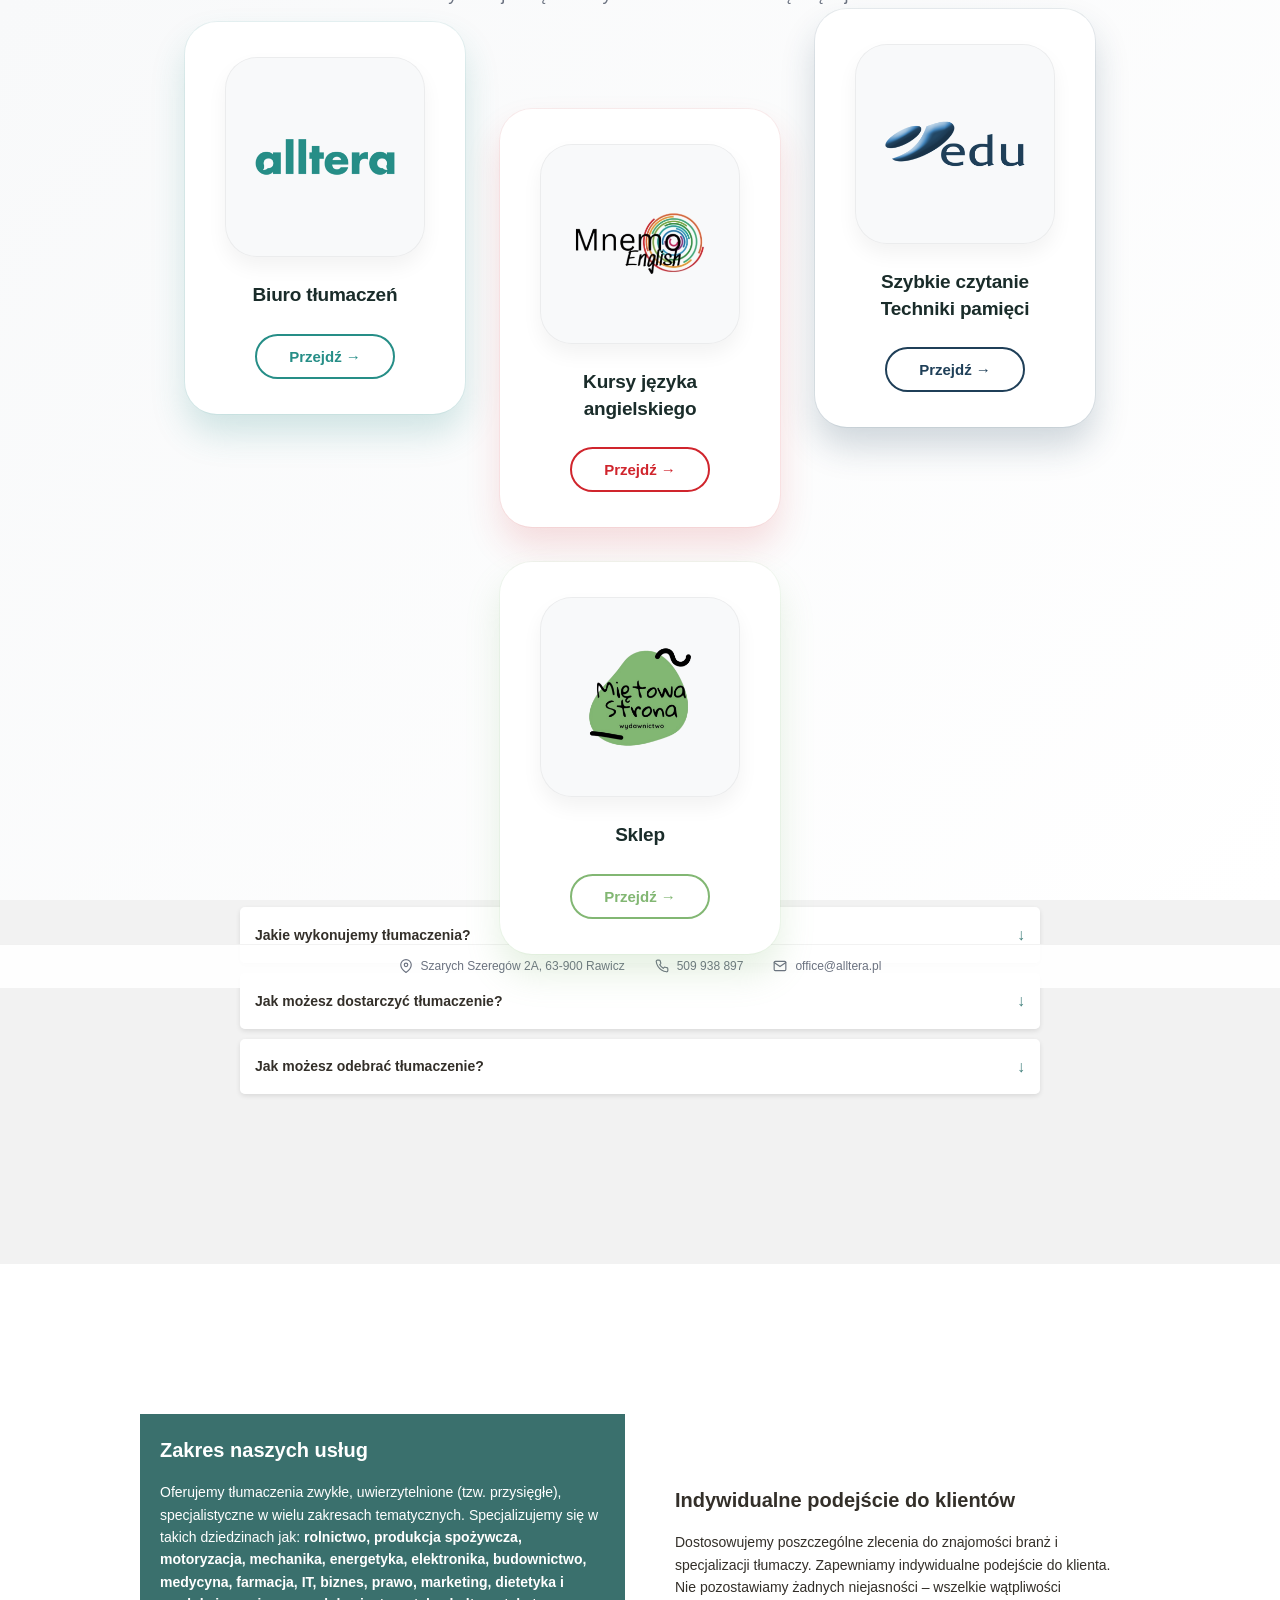
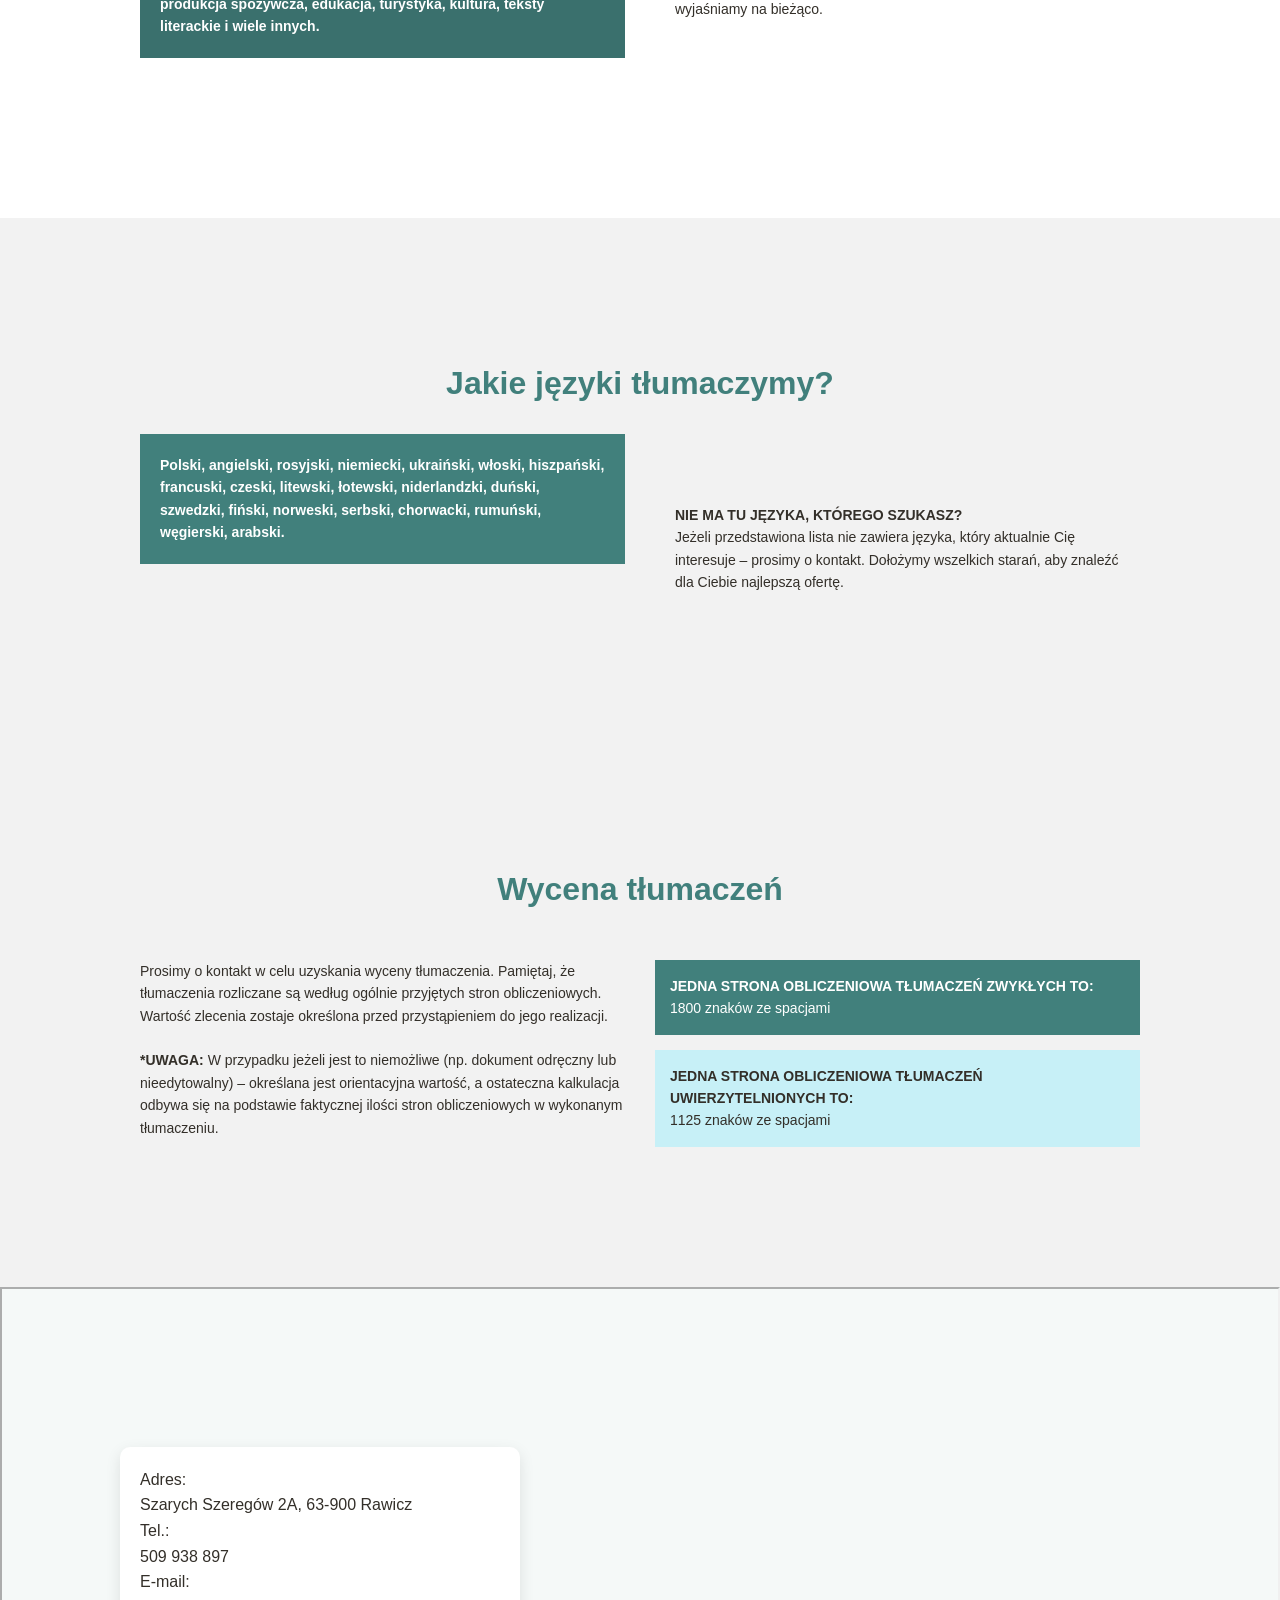
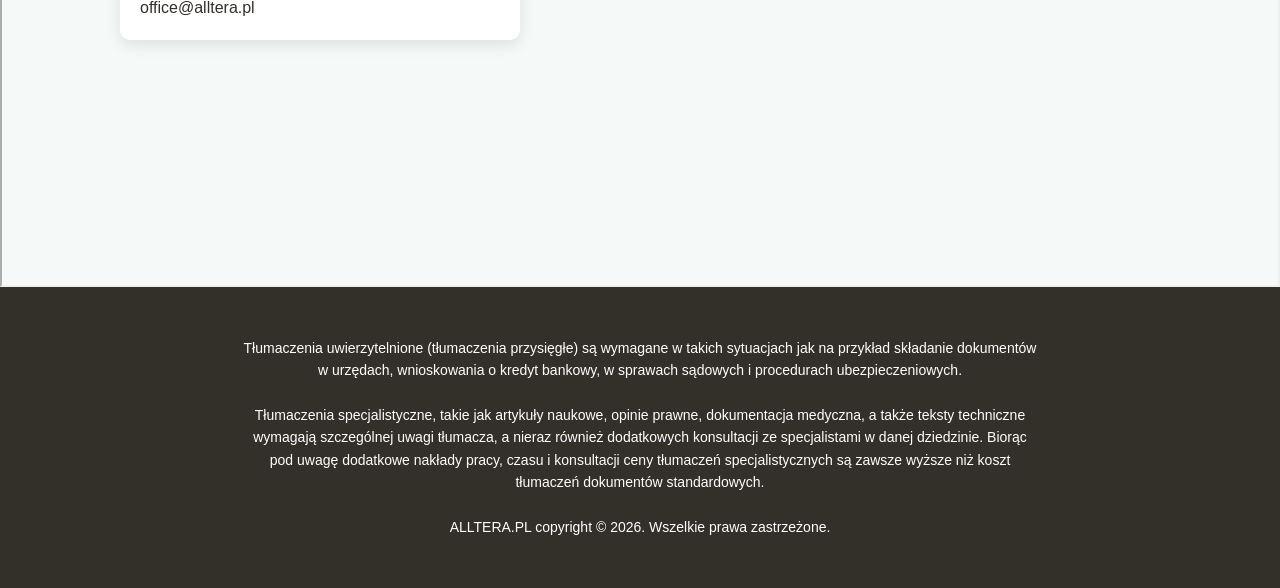
<file: index.html>
<!DOCTYPE html>
<html lang="pl">
<head>
    <meta charset="UTF-8">
    <meta name="viewport" content="width=device-width, initial-scale=1.0">
    <title>Alltera - Centrum Języków Obcych i Biuro Tłumaczeń</title>
    <link rel="shortcut icon" type="image/png" href="favicon.png">
    <link rel="stylesheet" href="style.css">

    <meta name="description"
      content="Centrum Języków Obcych i Biuro Tłumaczeń." />

    <meta property="og:title"
        content="Alltera - Centrum Języków Obcych i Biuro Tłumaczeń" />
</head>
<body>
<!-- EKRAN POWITALNY - DESIGNERSKA KARUZELA Z BLOKADĄ SCROLLA I MINI HEADEREM ORAZ MINI FOOTEREM -->
<div id="brandSplash" style="position: fixed; top: 0; left: 0; width: 100%; height: 100%; background: linear-gradient(135deg, #F8F9FA 0%, #FFFFFF 100%); z-index: 99999; display: flex; justify-content: center; align-items: center; flex-direction: column; opacity: 1; transition: opacity 0.6s cubic-bezier(0.4, 0, 0.2, 1);">
    
    <!-- MINI HEADER -->
    <div class="splash-header" id="splashHeader">
        <div class="header-content">
            <!-- NOWY KOD -->
            <div class="header-info">
                <span class="header-title">OD CZEGO CHCESZ ZACZĄĆ?</span>
                <span class="header-subtitle">Wybierz jedną z naszych marek i dowiedz się więcej</span>
            </div>
        </div>
    </div>
    
    <!-- Główna zawartość - karty -->
    <div class="brands-container" style="display: flex; gap: 35px; flex-wrap: wrap; justify-content: center; align-items: center; position: relative; padding: 40px; flex: 1;">
        
        <!-- Karta 1: Alltera -->
        <div class="brand-card" data-brand="alltera">
            <div class="brand-icon">
                <img src="ALLTERA_LOGO_ani.png" alt="Alltera">
            </div>
            <div class="brand-content">
                <h3>Biuro tłumaczeń</h3>
                <button class="brand-btn">Przejdź →</button>
            </div>
        </div>
        
        <!-- Karta 2: Mnemo English -->
        <div class="brand-card" data-brand="mnemo">
            <div class="brand-icon">
                <img src="MNEMO_ENGLISH_LOGO_ani.png" alt="Mnemo English">
            </div>
            <div class="brand-content">
                <h3>Kursy języka<br>angielskiego</h3>
                <button class="brand-btn">Przejdź →</button>
            </div>
        </div>
        
        <!-- Karta 3: Edu -->
        <div class="brand-card" data-brand="edu">
            <div class="brand-icon">
                <img src="EDU_LOGO_ani.png" alt="Edu">
            </div>
            <div class="brand-content">
                <h3>Szybkie czytanie<br>Techniki pamięci</h3>
                <button class="brand-btn">Przejdź →</button>
            </div>
        </div>
        
        <!-- Karta 4: Miętowa Strona -->
        <div class="brand-card" data-brand="mietowa">
            <div class="brand-icon">
                <img src="MIETOWA_STRONA_LOGO_ani.png" alt="Miętowa Strona">
            </div>
            <div class="brand-content">
                <h3>Sklep</h3>
                <button class="brand-btn">Przejdź →</button>
            </div>
        </div>
    </div>
    
    <!-- MINI FOOTER -->
    <div class="splash-footer">
        <div class="footer-content">
            <div class="footer-info">
                <svg width="14" height="14" viewBox="0 0 24 24" fill="none" stroke="currentColor" stroke-width="2" stroke-linecap="round" stroke-linejoin="round">
                    <path d="M21 10c0 7-9 13-9 13s-9-6-9-13a9 9 0 0 1 18 0z"></path>
                    <circle cx="12" cy="10" r="3"></circle>
                </svg>
                <span>Szarych Szeregów 2A, 63-900 Rawicz</span>
            </div>
            <div class="footer-info">
                <svg width="14" height="14" viewBox="0 0 24 24" fill="none" stroke="currentColor" stroke-width="2" stroke-linecap="round" stroke-linejoin="round">
                    <path d="M22 16.92v3a2 2 0 0 1-2.18 2 19.79 19.79 0 0 1-8.63-3.07 19.5 19.5 0 0 1-6-6 19.79 19.79 0 0 1-3.07-8.67A2 2 0 0 1 4.11 2h3a2 2 0 0 1 2 1.72c.127.96.362 1.903.7 2.81a2 2 0 0 1-.45 2.11L8.09 9.91a16 16 0 0 0 6 6l1.27-1.27a2 2 0 0 1 2.11-.45c.907.338 1.85.573 2.81.7A2 2 0 0 1 22 16.92z"></path>
                </svg>
                <span>509 938 897</span>
            </div>
            <div class="footer-info">
                <svg width="14" height="14" viewBox="0 0 24 24" fill="none" stroke="currentColor" stroke-width="2" stroke-linecap="round" stroke-linejoin="round">
                    <path d="M4 4h16c1.1 0 2 .9 2 2v12c0 1.1-.9 2-2 2H4c-1.1 0-2-.9-2-2V6c0-1.1.9-2 2-2z"></path>
                    <polyline points="22,6 12,13 2,6"></polyline>
                </svg>
                <span>office@alltera.pl</span>
            </div>
        </div>
    </div>
</div>

<style>
    /* Blokada scrolla dla body podczas wyświetlania splash */
    body.splash-active {
        overflow: hidden !important;
        position: fixed !important;
        width: 100% !important;
        height: 100% !important;
    }
    
    /* MINI HEADER STYLE */
    .splash-header {
        width: 100%;
        padding: 20px 20px 10px 20px;
        background: transparent;
        flex-shrink: 0;
    }
    
    .header-content {
        display: flex;
        justify-content: center;
        align-items: center;
        width: 100%;
    }
    
    /* NOWY */
    .header-info {
        display: flex;
        flex-direction: column;
        align-items: center;
        justify-content: center;
        gap: 6px;
        text-align: center;
        font-family: 'Arial', sans-serif;
        color: #2D3748;
    }
    
    .header-title {
        font-size: 35px;
        font-weight: 600;
        letter-spacing: -0.3px;
        line-height: 1.2;
    }
    
    .header-subtitle {
        font-size: 18px;
        font-weight: 400;
        color: #6B7280;
        letter-spacing: 0;
    }
    
    /* MINI FOOTER STYLE */
    .splash-footer {
        width: 100%;
        padding: 12px 20px;
        background: rgba(255, 255, 255, 0.9);
        border-top: 1px solid rgba(0, 0, 0, 0.05);
        flex-shrink: 0;
    }
    
    .footer-content {
        display: flex;
        justify-content: center;
        align-items: center;
        gap: 30px;
        flex-wrap: wrap;
        max-width: 800px;
        margin: 0 auto;
    }
    
    .footer-info {
        display: flex;
        align-items: center;
        gap: 8px;
        font-size: 12px;
        color: #6B7280;
        font-family: 'Arial', sans-serif;
    }
    
    .footer-info svg {
        flex-shrink: 0;
        color: #6B7280;
    }
    
    .brands-container {
        transition: all 0.5s cubic-bezier(0.34, 1.2, 0.64, 1);
        margin: 0 auto;
    }
    
    .brand-card {
        width: 280px;
        background: #FFFFFF;
        border-radius: 32px;
        padding: 35px 25px;
        text-align: center;
        cursor: pointer;
        display: flex;
        flex-direction: column;
        align-items: center;
        transition: all 0.5s cubic-bezier(0.34, 1.2, 0.64, 1);
        will-change: transform, opacity;
        position: relative;
    }
    
    .brand-card[data-brand="alltera"] {
        box-shadow: 0 20px 35px rgba(38, 142, 135, 0.2), 0 0 0 1px rgba(38, 142, 135, 0.08);
    }
    
    .brand-card[data-brand="mnemo"] {
        box-shadow: 0 20px 35px rgba(208, 37, 45, 0.15), 0 0 0 1px rgba(208, 37, 45, 0.06);
    }
    
    .brand-card[data-brand="edu"] {
        box-shadow: 0 20px 35px rgba(31, 63, 88, 0.2), 0 0 0 1px rgba(31, 63, 88, 0.08);
    }
    
    .brand-card[data-brand="mietowa"] {
        box-shadow: 0 20px 35px rgba(130, 183, 115, 0.2), 0 0 0 1px rgba(130, 183, 115, 0.08);
    }
    
    .brands-container:hover .brand-card:not(:hover) {
        transform: scale(0.55) translateX(40px) rotate(2deg);
        opacity: 0.2;
        filter: none;
    }
    
    .brand-card:hover {
        transform: scale(1.35) translateY(-25px);
        z-index: 100;
    }
    
    .brand-card[data-brand="alltera"]:hover {
        box-shadow: 0 25px 45px rgba(38, 142, 135, 0.35), 0 0 0 2px rgba(38, 142, 135, 0.2);
    }
    
    .brand-card[data-brand="mnemo"]:hover {
        box-shadow: 0 25px 45px rgba(208, 37, 45, 0.35), 0 0 0 2px rgba(208, 37, 45, 0.2);
    }
    
    .brand-card[data-brand="edu"]:hover {
        box-shadow: 0 25px 45px rgba(31, 63, 88, 0.35), 0 0 0 2px rgba(31, 63, 88, 0.2);
    }
    
    .brand-card[data-brand="mietowa"]:hover {
        box-shadow: 0 25px 45px rgba(130, 183, 115, 0.35), 0 0 0 2px rgba(130, 183, 115, 0.2);
    }
    
    .brand-icon {
        width: 200px;
        height: 200px;
        margin: 0 auto 25px;
        border-radius: 32px;
        display: flex;
        align-items: center;
        justify-content: center;
        transition: all 0.5s cubic-bezier(0.34, 1.2, 0.64, 1);
        background: #F8F9FA;
        overflow: hidden;
        padding: 30px;
        box-shadow: inset 0 0 0 1px rgba(0, 0, 0, 0.05), 0 10px 20px rgba(0, 0, 0, 0.05);
    }
    
    .brand-card:hover .brand-icon {
        transform: scale(1.1);
        background: #FFFFFF;
        box-shadow: inset 0 0 0 1px rgba(0, 0, 0, 0.08), 0 15px 30px rgba(0, 0, 0, 0.1);
    }
    
    .brand-icon img {
        width: 100%;
        height: 100%;
        object-fit: contain;
        transition: transform 0.4s ease;
        filter: none !important;
    }
    
    .brand-card:hover .brand-icon img {
        transform: scale(1.05);
    }
    
    .brand-content {
        width: 100%;
        transition: all 0.4s ease;
    }
    
    .brand-card h3 {
        font-size: 19px;
        font-weight: 700;
        color: #1A2C2A;
        margin-bottom: 25px;
        line-height: 1.4;
        letter-spacing: -0.2px;
        transition: all 0.4s ease;
    }
    
    .brand-card:hover h3 {
        transform: scale(1.05);
        color: #000;
    }
    
    .brand-btn {
        background: transparent;
        border: 2px solid;
        padding: 12px 28px;
        border-radius: 60px;
        font-weight: 700;
        font-size: 15px;
        cursor: pointer;
        display: inline-flex;
        align-items: center;
        justify-content: center;
        gap: 8px;
        transition: all 0.3s ease;
        width: auto;
        min-width: 140px;
    }
    
    .brand-card:hover .brand-btn {
        transform: scale(1.05);
    }
    
    .brand-card[data-brand="alltera"] .brand-btn {
        color: #268e87;
        border-color: #268e87;
    }
    .brand-card[data-brand="alltera"] .brand-btn:hover {
        background: #268e87;
        color: white;
        transform: translateY(-2px);
        box-shadow: 0 8px 20px rgba(38, 142, 135, 0.3);
    }
    
    .brand-card[data-brand="mnemo"] .brand-btn {
        color: #d0252d;
        border-color: #d0252d;
    }
    .brand-card[data-brand="mnemo"] .brand-btn:hover {
        background: #d0252d;
        color: white;
        transform: translateY(-2px);
        box-shadow: 0 8px 20px rgba(208, 37, 45, 0.3);
    }
    
    .brand-card[data-brand="edu"] .brand-btn {
        color: #1f3f58;
        border-color: #1f3f58;
    }
    .brand-card[data-brand="edu"] .brand-btn:hover {
        background: #1f3f58;
        color: white;
        transform: translateY(-2px);
        box-shadow: 0 8px 20px rgba(31, 63, 88, 0.3);
    }
    
    .brand-card[data-brand="mietowa"] .brand-btn {
        color: #82b773;
        border-color: #82b773;
    }
    .brand-card[data-brand="mietowa"] .brand-btn:hover {
        background: #82b773;
        color: white;
        transform: translateY(-2px);
        box-shadow: 0 8px 20px rgba(130, 183, 115, 0.3);
    }
    
    @keyframes spreadUpDesktop {
        0% { transform: translateY(0); opacity: 1; }
        100% { transform: translateY(-50px); opacity: 1; }
    }
    @keyframes spreadDownDesktop {
        0% { transform: translateY(0); opacity: 1; }
        100% { transform: translateY(50px); opacity: 1; }
    }
    
    @keyframes spreadLeftMobile {
        0% { transform: translateX(0); opacity: 1; }
        100% { transform: translateX(-40px); opacity: 1; }
    }
    @keyframes spreadRightMobile {
        0% { transform: translateX(0); opacity: 1; }
        100% { transform: translateX(40px); opacity: 1; }
    }
    
    .animate-up {
        animation: spreadUpDesktop 0.7s cubic-bezier(0.34, 1.2, 0.64, 1) forwards;
    }
    .animate-down {
        animation: spreadDownDesktop 0.7s cubic-bezier(0.34, 1.2, 0.64, 1) forwards;
    }
    
    .animate-left {
        animation: spreadLeftMobile 0.7s cubic-bezier(0.34, 1.2, 0.64, 1) forwards;
    }
    .animate-right {
        animation: spreadRightMobile 0.7s cubic-bezier(0.34, 1.2, 0.64, 1) forwards;
    }
    
    /* ========== RESPONSYWNOŚĆ ========== */
    @media (max-width: 768px) {
        .brands-container {
            flex-direction: column !important;
            gap: 20px !important;
            width: 100%;
            max-width: 100%;
            padding: 20px;
        }
        
        .brand-card {
            width: 100%;
            max-width: 320px;
            padding: 20px 18px;
            display: flex;
            flex-direction: row !important;
            align-items: center;
            text-align: center;
            gap: 15px;
        }
        
        .brand-content {
            flex: 1;
            text-align: center;
            display: flex;
            flex-direction: column;
            align-items: center;
            justify-content: center;
        }
        
        /* Header na mobile - wyśrodkowany, odpowiedniej wielkości */
        .splash-header {
            padding: 30px 20px 15px 20px;
            margin-top: auto;
        }
        
        .header-title {
            font-size: 24px !important;
            font-weight: 600;
            letter-spacing: -0.2px;
            line-height: 1.3;
            max-width: 90%;
            margin: 0 auto;
        }
        .header-subtitle {
            font-size: 13px !important;
            font-weight: 600;
            letter-spacing: -0.2px;
            line-height: 1.3;
            max-width: 90%;
            margin: 0 auto;
        }
        
        .splash-footer {
            padding: 10px 15px;
        }
        
        .footer-content {
            gap: 10px;
            flex-direction: column;
            align-items: center;
        }
        
        .footer-info {
            font-size: 10px;
            gap: 6px;
        }
        
        .footer-info svg {
            width: 12px;
            height: 12px;
        }
        
        .brands-container:hover .brand-card:not(:hover) {
            transform: scale(0.7) translateX(30px) rotate(1deg);
            opacity: 0.25;
        }
        
        .brand-card:hover {
            transform: scale(1.12) translateX(-8px);
            z-index: 100;
        }
        
        .brand-card[data-brand="alltera"]:hover {
            box-shadow: 0 15px 25px rgba(38, 142, 135, 0.3), 0 0 0 1px rgba(38, 142, 135, 0.15);
        }
        .brand-card[data-brand="mnemo"]:hover {
            box-shadow: 0 15px 25px rgba(208, 37, 45, 0.3), 0 0 0 1px rgba(208, 37, 45, 0.15);
        }
        .brand-card[data-brand="edu"]:hover {
            box-shadow: 0 15px 25px rgba(31, 63, 88, 0.3), 0 0 0 1px rgba(31, 63, 88, 0.15);
        }
        .brand-card[data-brand="mietowa"]:hover {
            box-shadow: 0 15px 25px rgba(130, 183, 115, 0.3), 0 0 0 1px rgba(130, 183, 115, 0.15);
        }
        
        .brand-card[data-brand="alltera"] {
            box-shadow: 0 15px 25px rgba(38, 142, 135, 0.15), 0 0 0 1px rgba(38, 142, 135, 0.08);
        }
        .brand-card[data-brand="mnemo"] {
            box-shadow: 0 15px 25px rgba(208, 37, 45, 0.15), 0 0 0 1px rgba(208, 37, 45, 0.08);
        }
        .brand-card[data-brand="edu"] {
            box-shadow: 0 15px 25px rgba(31, 63, 88, 0.15), 0 0 0 1px rgba(31, 63, 88, 0.08);
        }
        .brand-card[data-brand="mietowa"] {
            box-shadow: 0 15px 25px rgba(130, 183, 115, 0.15), 0 0 0 1px rgba(130, 183, 115, 0.08);
        }
        
        .brand-icon {
            width: 80px;
            height: 80px;
            margin: 0;
            flex-shrink: 0;
            padding: 12px;
            border-radius: 20px;
        }
        
        .brand-card:hover .brand-icon {
            transform: scale(1.08);
        }
        
        .brand-icon img {
            width: 100%;
            height: 100%;
            object-fit: contain;
        }
        
        .brand-card h3 {
            font-size: 15px;
            margin-bottom: 10px;
            text-align: center;
        }
        
        .brand-btn {
            padding: 7px 18px;
            font-size: 11px;
            min-width: 110px;
        }
        
        .brand-card:hover h3 {
            transform: scale(1.03);
        }
        
        .brand-card:hover .brand-btn {
            transform: scale(1.03);
        }
    }
    
    /* Dla bardzo małych ekranów - dostosowanie */
    @media (max-width: 480px) {
        .brand-card {
            max-width: 280px;
            padding: 18px 15px;
            gap: 12px;
        }
        
        .brand-icon {
            width: 70px;
            height: 70px;
            padding: 10px;
            border-radius: 18px;
        }
        
        .brand-card h3 {
            font-size: 14px;
            margin-bottom: 8px;
        }
        
        .brand-btn {
            padding: 6px 14px;
            font-size: 10px;
            min-width: 95px;
        }
        
        .splash-header {
            padding: 25px 15px 12px 15px;
        }
        
        .header-title {
            font-size: 20px !important;
        }
        .header-subtitle {
            font-size: 12px !important;
        }
        
        .splash-footer {
            padding: 8px 12px;
        }
        
        .footer-info {
            font-size: 9px;
            gap: 5px;
        }
        
        .footer-info svg {
            width: 10px;
            height: 10px;
        }
        
        .brands-container {
            padding: 15px;
            gap: 18px !important;
        }
        
        .brands-container:hover .brand-card:not(:hover) {
            transform: scale(0.75) translateX(20px);
            opacity: 0.3;
        }
        
        .brand-card:hover {
            transform: scale(1.1) translateX(-5px);
        }
    }
    
    /* Dodatkowe centrowanie dla wyższych ekranów */
    @media (min-height: 700px) and (max-width: 768px) {
        .splash-header {
            padding-top: 40px;
        }
        
        .header-title {
            font-size: 26px !important;
        }
    }
</style>

<script>
    // EKRAN POWITALNY
    (function() {
        const cards = document.querySelectorAll('.brand-card');
        const splashContainer = document.getElementById('brandSplash');
        
        document.body.classList.add('splash-active');
        
        const isMobile = window.matchMedia('(max-width: 768px)').matches;
        
        setTimeout(() => {
            if (isMobile) {
                if (cards[0]) cards[0].classList.add('animate-left');
                if (cards[1]) cards[1].classList.add('animate-right');
                if (cards[2]) cards[2].classList.add('animate-left');
                if (cards[3]) cards[3].classList.add('animate-right');
            } else {
                if (cards[0]) cards[0].classList.add('animate-up');
                if (cards[1]) cards[1].classList.add('animate-down');
                if (cards[2]) cards[2].classList.add('animate-up');
                if (cards[3]) cards[3].classList.add('animate-down');
            }
        }, 100);
        
        function redirectTo(brand) {
            if (!splashContainer) return;
            
            splashContainer.style.opacity = '0';
            
            setTimeout(() => {
                document.body.classList.remove('splash-active');
                
                if (brand === 'alltera') {
                    splashContainer.remove();
                    document.body.style.overflow = '';
                    document.body.style.position = '';
                    document.body.style.width = '';
                    document.body.style.height = '';
                } 
                else if (brand === 'mnemo') {
                    window.location.href = '/alltera/mnemo-english.html';
                }
                else if (brand === 'edu') {
                    window.location.href = '/alltera/edu.html';
                }
                else if (brand === 'mietowa') {
                    window.location.href = 'https://alltera.pl';
                }
                else {
                    splashContainer.remove();
                    document.body.style.overflow = '';
                    document.body.style.position = '';
                    document.body.style.width = '';
                    document.body.style.height = '';
                }
            }, 500);
        }
        
        cards.forEach((card) => {
            const brand = card.getAttribute('data-brand');
            const btn = card.querySelector('.brand-btn');
            
            card.addEventListener('click', (e) => {
                if (e.target === btn || btn.contains(e.target)) return;
                redirectTo(brand);
            });
            
            if (btn) {
                btn.addEventListener('click', (e) => {
                    e.stopPropagation();
                    redirectTo(brand);
                });
            }
        });
        
        let resizeTimeout;
        window.addEventListener('resize', () => {
            clearTimeout(resizeTimeout);
            resizeTimeout = setTimeout(() => {
                const newIsMobile = window.matchMedia('(max-width: 768px)').matches;
                const currentClasses = ['animate-up', 'animate-down', 'animate-left', 'animate-right'];
                
                cards.forEach(card => {
                    currentClasses.forEach(cls => card.classList.remove(cls));
                });
                
                if (newIsMobile) {
                    if (cards[0]) cards[0].classList.add('animate-left');
                    if (cards[1]) cards[1].classList.add('animate-right');
                    if (cards[2]) cards[2].classList.add('animate-left');
                    if (cards[3]) cards[3].classList.add('animate-right');
                } else {
                    if (cards[0]) cards[0].classList.add('animate-up');
                    if (cards[1]) cards[1].classList.add('animate-down');
                    if (cards[2]) cards[2].classList.add('animate-up');
                    if (cards[3]) cards[3].classList.add('animate-down');
                }
            }, 150);
        });
        
    })();
</script>
    <header>
        <img src="logo.png" alt="LOGO" class="logo">
        <nav>
            <a href="#" onclick="localStorage.clear(); sessionStorage.clear(); location.reload(); return false;"><b>Home</b></a>
            <a href="#about"><b>O firmie</b></a>
            <a href="#translations"><b>Biuro Tłumaczeń</b></a>
            <a href="#services"><b>Zakres Usług</b></a>
            <a href="#languages"><b>Języki</b></a>
            <a href="#pricing"><b>Wycena</b></a>
            <a href="#contact"><b>Kontakt</b></a>
        </nav>
    </header>

    <section id="about" class="fade-in">
        <img src="ofirmie.png" alt="Biuro Tłumaczeń Alltera" class="about-image">
        <div class="about-box">
            <h2>O Firmie</h2>
            <p>Biuro Tłumaczeń ALLTERA współpracuje z tłumaczami wielu języków europejskich. Nasi tłumacze to profesjonaliści z wieloletnim doświadczeniem, bogatą wiedzą i pasją do pracy. Jesteśmy otwarci na nowe wyzwania.</p>
            <a href="#contact" class="btn scroll-to-contact"><b>Skontaktuj się</b></a>
        </div>
    </section>

    <section id="translations" class="fade-in">
        <h3>Biuro Tłumaczeń</h3>
        <p>Biuro Tłumaczeń ALLTERA współpracuje z tłumaczami wielu języków europejskich. Nasi tłumacze to profesjonaliści z wieloletnim doświadczeniem, bogatą wiedzą i pasją do pracy. Jesteśmy otwarci na nowe wyzwania.</p>
        <div class="accordion">
            <div class="accordion-item">
                <div class="accordion-header"><b>Jakie wykonujemy tłumaczenia?</b></div>
                <div class="accordion-content"> • Tłumaczenia zwykłe, tłumaczenia uwierzytelnione (przysięgłe) a także tłumaczenia specjalistyczne, techniczne i literackie.<br> • Tłumaczenia zwykłe i tłumaczenia przysięgłe</div>
            </div>
            <div class="accordion-item">
                <div class="accordion-header"><b>Jak możesz dostarczyć tłumaczenie?</b></div>
                <div class="accordion-content"> • Drogą e-mail pod adresem: office@alltera.pl<br> • Osobiście do administracji biura</div>
            </div>
            <div class="accordion-item">
                <div class="accordion-header"><b>Jak możesz odebrać tłumaczenie?</b></div>
                <div class="accordion-content"> • Drogą e-mail na wskazany przez Ciebie adres e-mail<br> • Drogą pocztową pod podany podczas zlecenia adres do wysyłki (doliczamy koszt wysyłki)<br> • Osobiście w administracji biura</div>
            </div>
        </div>
    </section>

    <section id="services" class="fade-in">
        <div class="services-grid">
            <div>
                <h3>Zakres naszych usług</h3>
                <p>Oferujemy tłumaczenia zwykłe, uwierzytelnione (tzw. przysięgłe), specjalistyczne w wielu zakresach tematycznych. Specjalizujemy się w takich dziedzinach jak: <b>rolnictwo, produkcja spożywcza, motoryzacja, mechanika, energetyka, elektronika, budownictwo, medycyna, farmacja, IT, biznes, prawo, marketing, dietetyka i produkcja spożywcza, edukacja, turystyka, kultura, teksty literackie i wiele innych.</b></p>
            </div>
            <div>
                <h3>Indywidualne podejście do klientów</h3>
                <p>Dostosowujemy poszczególne zlecenia do znajomości branż i specjalizacji tłumaczy. Zapewniamy indywidualne podejście do klienta. Nie pozostawiamy żadnych niejasności – wszelkie wątpliwości wyjaśniamy na bieżąco.</p>
            </div>
        </div>
    </section>

    <section id="languages" class="fade-in">
        <h3>Jakie języki tłumaczymy?</h3>
        <div class="services-grid">
            <div>
                <p>Polski, angielski, rosyjski, niemiecki, ukraiński, włoski, hiszpański, francuski, czeski, litewski, łotewski, niderlandzki, duński, szwedzki, fiński, norweski, serbski, chorwacki, rumuński, węgierski, arabski.</p>
            </div>
            <div>
                <p><strong>NIE MA TU JĘZYKA, KTÓREGO SZUKASZ?</strong></p>
                <p>Jeżeli przedstawiona lista nie zawiera języka, który aktualnie Cię interesuje – prosimy o kontakt. Dołożymy wszelkich starań, aby znaleźć dla Ciebie najlepszą ofertę.</p>
            </div>
        </div>
    </section>

    <section id="pricing" class="fade-in">
        <h3>Wycena tłumaczeń</h3>
        <div class="pricing-grid">
            <p>Prosimy o kontakt w celu uzyskania wyceny tłumaczenia. Pamiętaj, że tłumaczenia rozliczane są według ogólnie przyjętych stron obliczeniowych. Wartość zlecenia zostaje określona przed przystąpieniem do jego realizacji.<br><br><strong>*UWAGA:</strong> W przypadku jeżeli jest to niemożliwe (np. dokument odręczny lub nieedytowalny) – określana jest orientacyjna wartość, a ostateczna kalkulacja odbywa się na podstawie faktycznej ilości stron obliczeniowych w wykonanym tłumaczeniu.</p>
            <div>
                <div class="ordinary">
                    <p><strong>JEDNA STRONA OBLICZENIOWA TŁUMACZEŃ ZWYKŁYCH TO:</strong><br>1800 znaków ze spacjami</p>
                </div>
                <div class="certified">
                    <p><strong>JEDNA STRONA OBLICZENIOWA TŁUMACZEŃ UWIERZYTELNIONYCH TO:</strong><br>1125 znaków ze spacjami</p>
                </div>
            </div>
        </div>
    </section>

    <section id="contact" class="contact-section fade-in">
        <iframe class="map-bg" src="https://www.google.com/maps/embed?pb=!1m18!1m12!1m3!1d2245.5014622053377!2d16.856729176327597!3d51.60864987183655!2m3!1f0!2f0!3f0!3m2!1i1024!2i768!4f13.1!3m3!1m2!1s0x47057beb0e3ec77b%3A0x4986b83ce9d10eb5!2sCentrum%20J%C4%99zyk%C3%B3w%20Obcych%20i%20Biuro%20T%C5%82umacze%C5%84%20ALLTERA!5e1!3m2!1spl!2spl!4v1742680158018!5m2!1spl!2spl" allowfullscreen="" loading="lazy"></iframe>
        <div class="contact-box">
            <p>Adres:<br>Szarych Szeregów 2A, 63-900 Rawicz<br>Tel.:<br> 509 938 897<br>E-mail:<br>office@alltera.pl</p>
        </div>
    </section>

    <footer>
        <p>Tłumaczenia uwierzytelnione (tłumaczenia przysięgłe) są wymagane w takich sytuacjach jak na przykład składanie dokumentów w urzędach, wnioskowania o kredyt bankowy, w sprawach sądowych i procedurach ubezpieczeniowych.<br><br>Tłumaczenia specjalistyczne, takie jak artykuły naukowe, opinie prawne, dokumentacja medyczna, a także teksty techniczne wymagają szczególnej uwagi tłumacza, a nieraz również dodatkowych konsultacji ze specjalistami w danej dziedzinie. Biorąc pod uwagę dodatkowe nakłady pracy, czasu i konsultacji ceny tłumaczeń specjalistycznych są zawsze wyższe niż koszt tłumaczeń dokumentów standardowych.<br><br>ALLTERA.PL copyright © 2026. Wszelkie prawa zastrzeżone.</p>
    </footer>

    <!-- Cookie Banner -->
    <div class="cookie-banner" id="cookieBanner">
        <p>Ta strona używa plików cookies w celu poprawnego działania. Klikając "Akceptuję", zgadzasz się na ich użycie zgodnie z naszą Polityką Prywatności.</p>
        <button id="acceptCookies">Akceptuję</button>
    </div>

    <script src="script.js"></script>
</body>
</html>
</file>
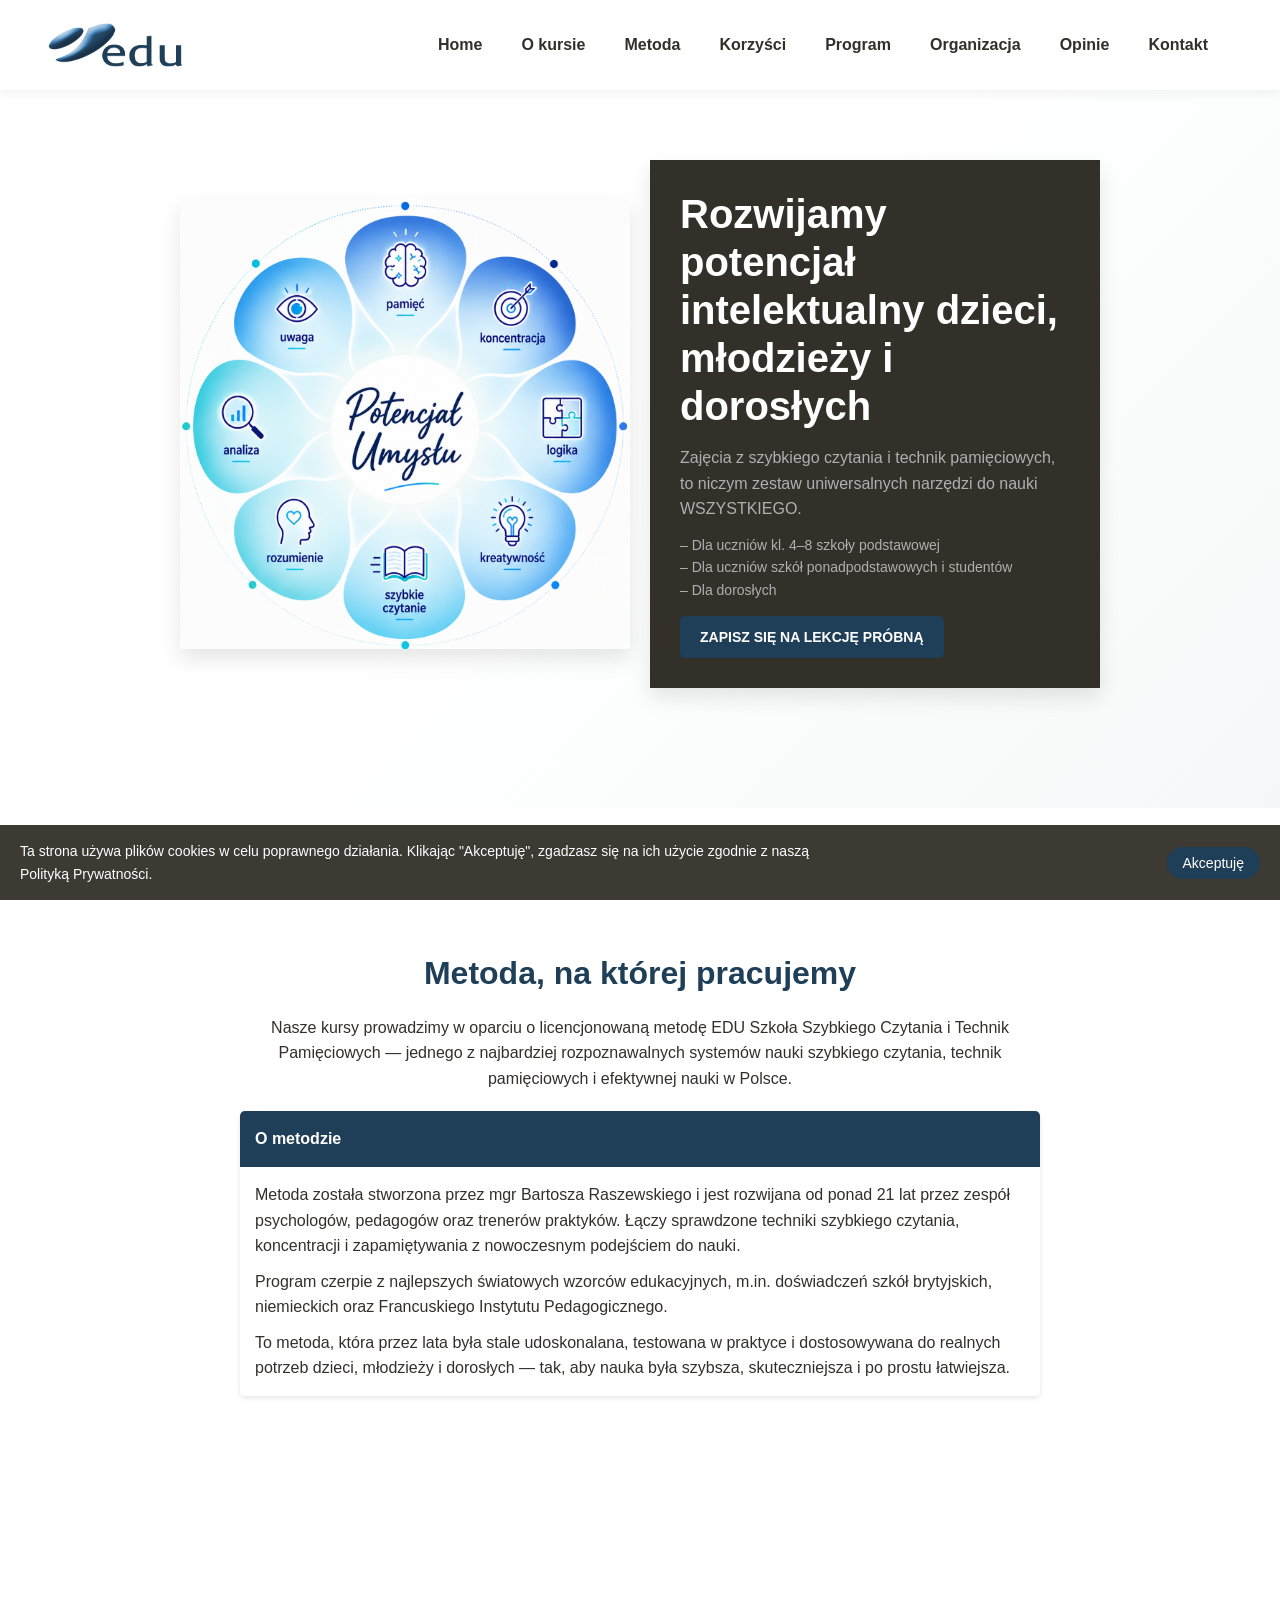
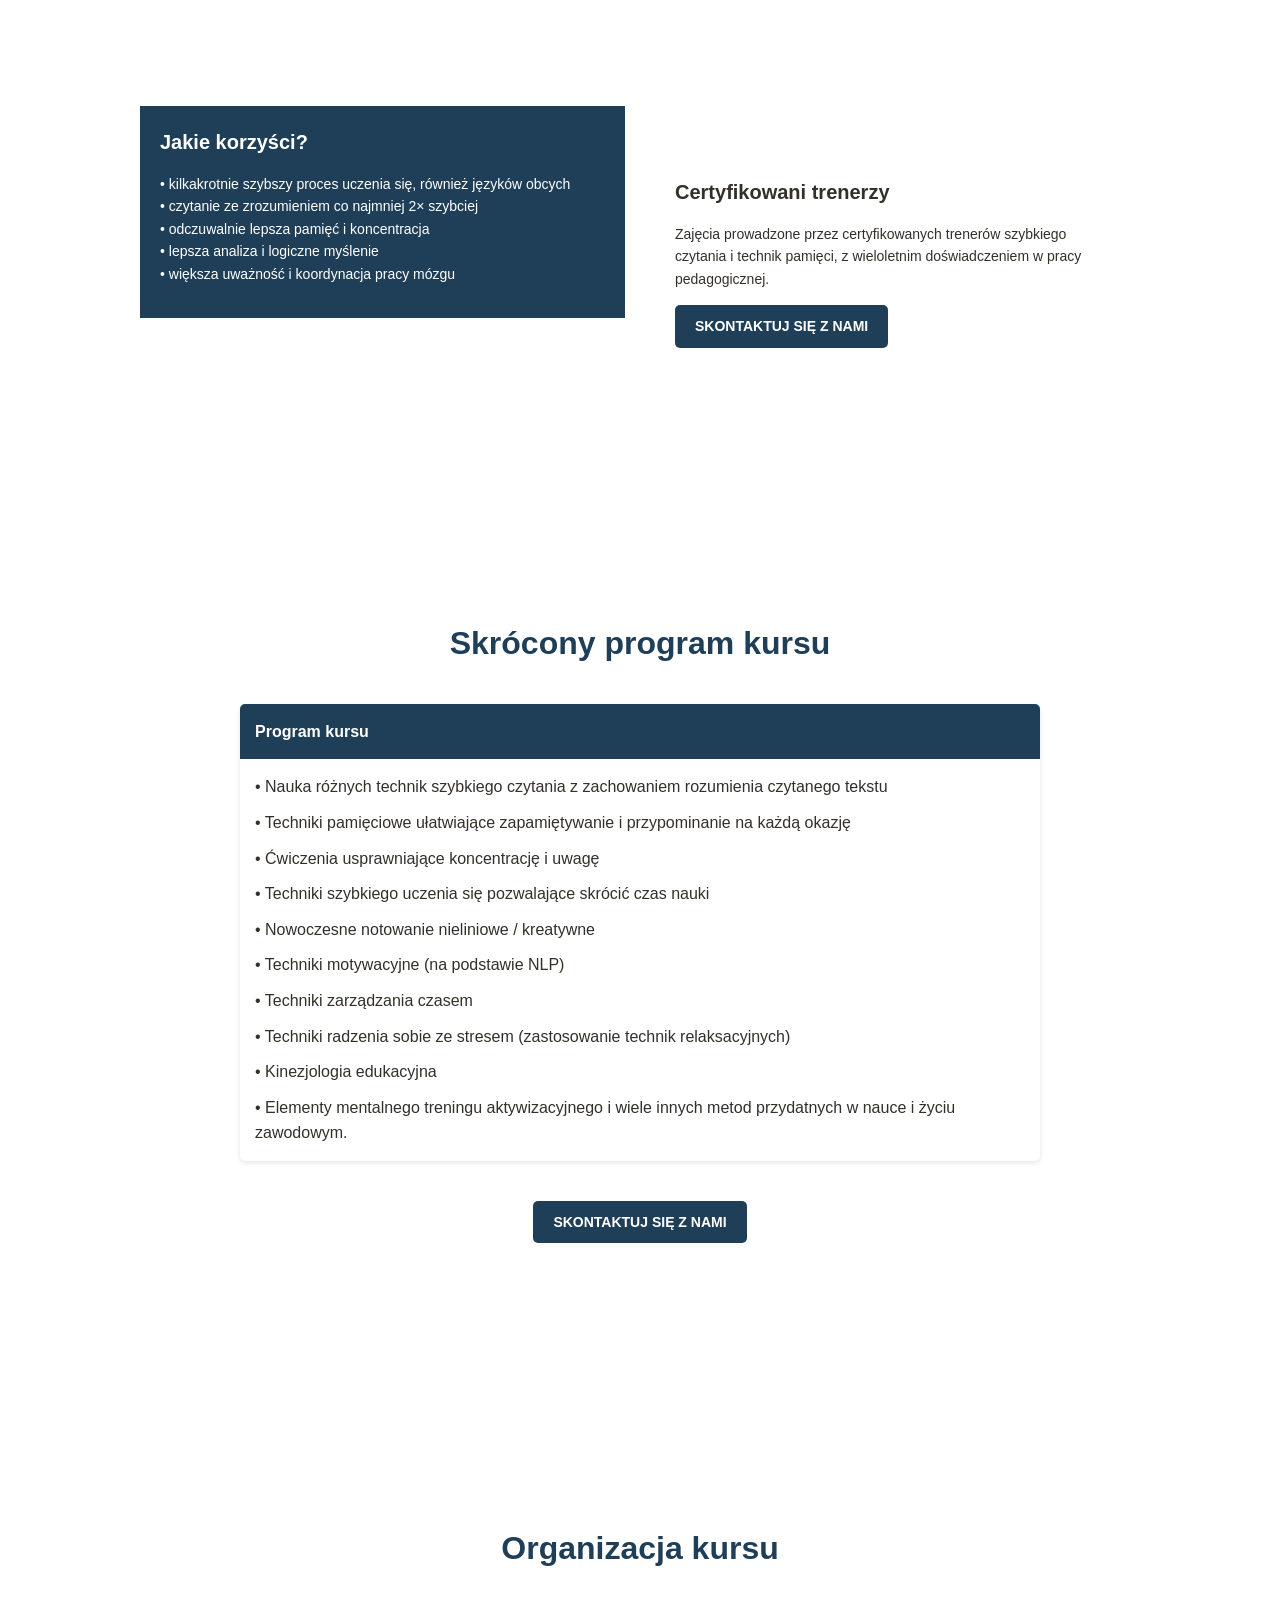
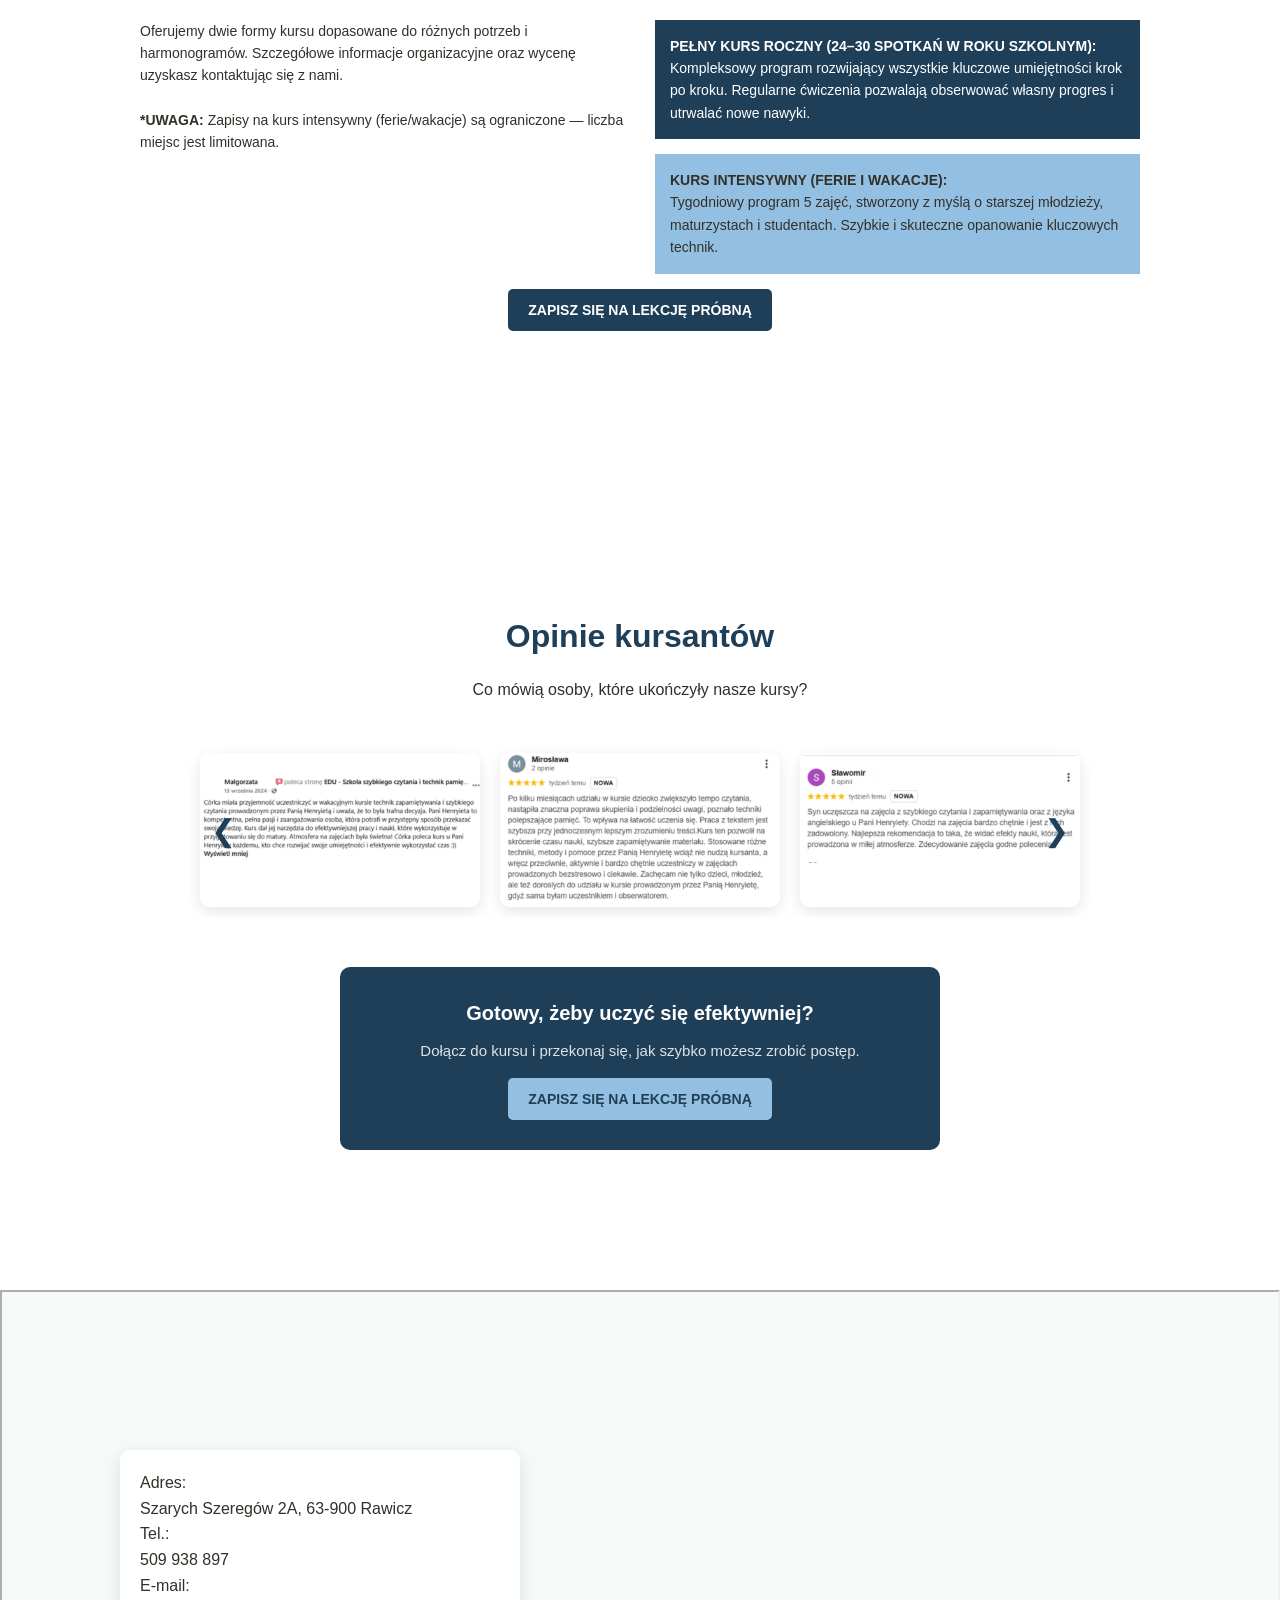
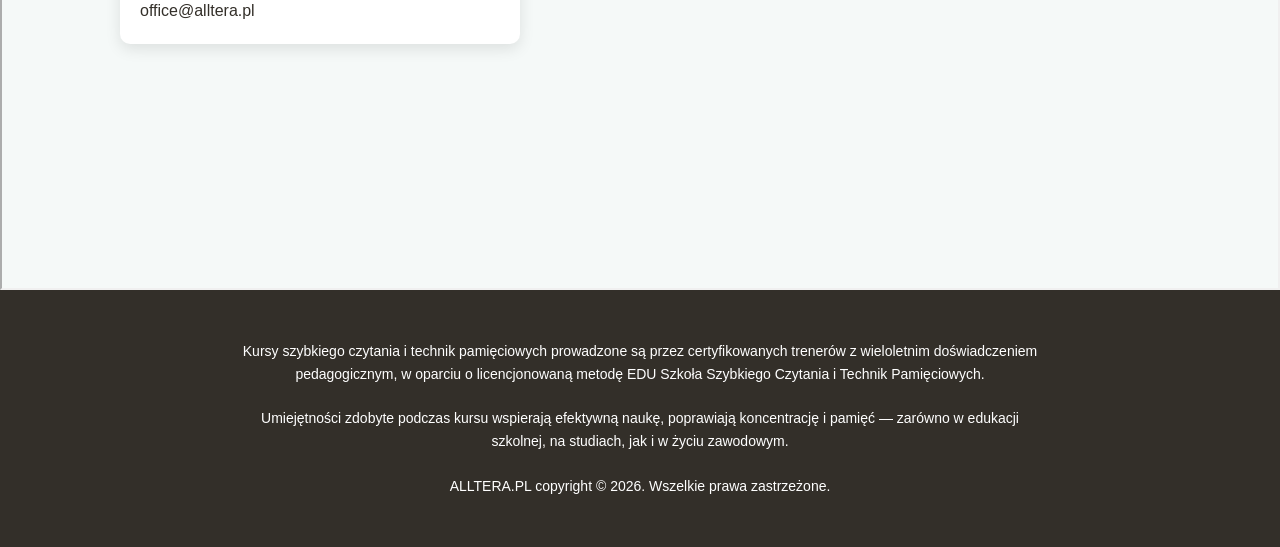
<file: edu.html>
<!DOCTYPE html>
<html lang="pl">
<head>
    <meta charset="UTF-8">
    <meta name="viewport" content="width=device-width, initial-scale=1.0">
    <title>Edu - Szybkie Czytanie i Techniki Pamięciowe</title>
    <link rel="shortcut icon" type="image/png" href="favicon.png">
    <link rel="stylesheet" href="style-edu.css">
</head>
<body>
    <header>
        <img src="logo-edu.png" alt="LOGO" class="logo">
        <nav>
            <a href="https://mmaciejakz.github.io/alltera/?reset=true" onclick="localStorage.clear(); sessionStorage.clear();"><b>Home</b></a>
            <a href="#about"><b>O kursie</b></a>
            <a href="#metoda"><b>Metoda</b></a>
            <a href="#korzysci"><b>Korzyści</b></a>
            <a href="#program"><b>Program</b></a>
            <a href="#organizacja"><b>Organizacja</b></a>
            <a href="#opinie"><b>Opinie</b></a>
            <a href="#contact"><b>Kontakt</b></a>
        </nav>
    </header>

    <!-- HERO -->
    <section id="about" class="fade-in">
        <img src="kolo-korzysci.png" alt="Koło korzyści – szybkie czytanie i techniki pamięciowe" class="about-image">
        <div class="about-box">
            <h2>Rozwijamy potencjał intelektualny dzieci, młodzieży i dorosłych</h2>
            <p>Zajęcia z szybkiego czytania i technik pamięciowych, to niczym zestaw uniwersalnych narzędzi do nauki WSZYSTKIEGO.</p>
            <p style="margin-top: 12px; color: #B0B0B0; font-size: 14px;">
                – Dla uczniów kl. 4–8 szkoły podstawowej<br>
                – Dla uczniów szkół ponadpodstawowych i studentów<br>
                – Dla dorosłych
            </p>
            <a href="#contact" class="btn scroll-to-contact"><b>Zapisz się na lekcję próbną</b></a>
        </div>
    </section>

    <!-- METODA -->
    <section id="metoda" class="fade-in">
        <h3>Metoda, na której pracujemy</h3>
        <p>Nasze kursy prowadzimy w oparciu o licencjonowaną metodę EDU Szkoła Szybkiego Czytania i Technik Pamięciowych — jednego z najbardziej rozpoznawalnych systemów nauki szybkiego czytania, technik pamięciowych i efektywnej nauki w Polsce.</p>
        <div class="static-box">
            <div class="static-box-header"><b>O metodzie</b></div>
            <div class="static-box-content">
                <p>Metoda została stworzona przez mgr Bartosza Raszewskiego i jest rozwijana od ponad 21 lat przez zespół psychologów, pedagogów oraz trenerów praktyków. Łączy sprawdzone techniki szybkiego czytania, koncentracji i zapamiętywania z nowoczesnym podejściem do nauki.</p>
                <p>Program czerpie z najlepszych światowych wzorców edukacyjnych, m.in. doświadczeń szkół brytyjskich, niemieckich oraz Francuskiego Instytutu Pedagogicznego.</p>
                <p>To metoda, która przez lata była stale udoskonalana, testowana w praktyce i dostosowywana do realnych potrzeb dzieci, młodzieży i dorosłych — tak, aby nauka była szybsza, skuteczniejsza i po prostu łatwiejsza.</p>
            </div>
        </div>
    </section>

    <!-- KORZYŚCI -->
    <section id="korzysci" class="fade-in">
        <div class="services-grid">
            <div>
                <h3>Jakie korzyści?</h3>
                <p>
                    • kilkakrotnie szybszy proces uczenia się, również języków obcych<br>
                    • czytanie ze zrozumieniem co najmniej 2× szybciej<br>
                    • odczuwalnie lepsza pamięć i koncentracja<br>
                    • lepsza analiza i logiczne myślenie<br>
                    • większa uważność i koordynacja pracy mózgu
                </p>
            </div>
            <div>
                <h3>Certyfikowani trenerzy</h3>
                <p>Zajęcia prowadzone przez certyfikowanych trenerów szybkiego czytania i technik pamięci, z wieloletnim doświadczeniem w pracy pedagogicznej.</p>
                <a href="#contact" class="btn scroll-to-contact"><b>Skontaktuj się z nami</b></a>
            </div>
        </div>
    </section>

    <!-- PROGRAM -->
    <section id="program" class="fade-in">
        <h3>Skrócony program kursu</h3>
        <!-- NOWY KOD -->
        <div class="static-box">
            <div class="static-box-header"><b>Program kursu</b></div>
            <div class="static-box-content">
                <p>• Nauka różnych technik szybkiego czytania z zachowaniem rozumienia czytanego tekstu</p>
                <p>• Techniki pamięciowe ułatwiające zapamiętywanie i przypominanie na każdą okazję</p>
                <p>• Ćwiczenia usprawniające koncentrację i uwagę</p>
                <p>• Techniki szybkiego uczenia się pozwalające skrócić czas nauki</p>
                <p>• Nowoczesne notowanie nieliniowe / kreatywne</p>
                <p>• Techniki motywacyjne (na podstawie NLP)</p>
                <p>• Techniki zarządzania czasem</p>
                <p>• Techniki radzenia sobie ze stresem (zastosowanie technik relaksacyjnych)</p>
                <p>• Kinezjologia edukacyjna</p>
                <p>• Elementy mentalnego treningu aktywizacyjnego i wiele innych metod przydatnych w nauce i życiu zawodowym.</p>
            </div>
        </div>
        <a href="#contact" class="btn scroll-to-contact" style="margin-top: 20px;"><b>Skontaktuj się z nami</b></a>
    </section>

    <!-- ORGANIZACJA -->
    <section id="organizacja" class="fade-in">
        <h3>Organizacja kursu</h3>
        <div class="pricing-grid">
            <p>Oferujemy dwie formy kursu dopasowane do różnych potrzeb i harmonogramów. Szczegółowe informacje organizacyjne oraz wycenę uzyskasz kontaktując się z nami.<br><br><strong>*UWAGA:</strong> Zapisy na kurs intensywny (ferie/wakacje) są ograniczone — liczba miejsc jest limitowana.</p>
            <div>
                <div class="ordinary">
                    <p><strong>PEŁNY KURS ROCZNY (24–30 SPOTKAŃ W ROKU SZKOLNYM):</strong><br>Kompleksowy program rozwijający wszystkie kluczowe umiejętności krok po kroku. Regularne ćwiczenia pozwalają obserwować własny progres i utrwalać nowe nawyki.</p>
                </div>
                <div class="certified">
                    <p><strong>KURS INTENSYWNY (FERIE I WAKACJE):</strong><br>Tygodniowy program 5 zajęć, stworzony z myślą o starszej młodzieży, maturzystach i studentach. Szybkie i skuteczne opanowanie kluczowych technik.</p>
                </div>
            </div>
        </div>
        <a href="#contact" class="btn scroll-to-contact"><b>Zapisz się na lekcję próbną</b></a>
    </section>

    <!-- OPINIE -->
    <section id="opinie" class="fade-in">
        <h3>Opinie kursantów</h3>
        <p>Co mówią osoby, które ukończyły nasze kursy?</p>

        <div class="carousel-container">
            <div class="carousel-track">
                <div class="carousel-slide"><img src="edu_opinia_1.png" alt="Opinia 1"></div>
                <div class="carousel-slide"><img src="edu_opinia_2.png" alt="Opinia 2"></div>
                <div class="carousel-slide"><img src="edu_opinia_3.png" alt="Opinia 3"></div>
                <div class="carousel-slide"><img src="edu_opinia_4.png" alt="Opinia 4"></div>
                <div class="carousel-slide"><img src="edu_opinia_5.png" alt="Opinia 5"></div>
            </div>
            <button class="carousel-prev">❮</button>
            <button class="carousel-next">❯</button>
        </div>

        <div class="cta-box">
            <h4>Gotowy, żeby uczyć się efektywniej?</h4>
            <p>Dołącz do kursu i przekonaj się, jak szybko możesz zrobić postęp.</p>
            <a href="#contact" class="btn scroll-to-contact"><b>Zapisz się na lekcję próbną</b></a>
        </div>
    </section>

    <section id="contact" class="contact-section fade-in">
        <iframe class="map-bg" src="https://www.google.com/maps/embed?pb=!1m18!1m12!1m3!1d2245.5014622053377!2d16.856729176327597!3d51.60864987183655!2m3!1f0!2f0!3f0!3m2!1i1024!2i768!4f13.1!3m3!1m2!1s0x47057beb0e3ec77b%3A0x4986b83ce9d10eb5!2sCentrum%20J%C4%99zyk%C3%B3w%20Obcych%20i%20Biuro%20T%C5%82umacze%C5%84%20ALLTERA!5e1!3m2!1spl!2spl!4v1742680158018!5m2!1spl!2spl" allowfullscreen="" loading="lazy"></iframe>
        <div class="contact-box">
            <p>Adres:<br>Szarych Szeregów 2A, 63-900 Rawicz<br>Tel.:<br> 509 938 897<br>E-mail:<br>office@alltera.pl</p>
        </div>
    </section>

    <footer>
        <p>Kursy szybkiego czytania i technik pamięciowych prowadzone są przez certyfikowanych trenerów z wieloletnim doświadczeniem pedagogicznym, w oparciu o licencjonowaną metodę EDU Szkoła Szybkiego Czytania i Technik Pamięciowych.<br><br>Umiejętności zdobyte podczas kursu wspierają efektywną naukę, poprawiają koncentrację i pamięć — zarówno w edukacji szkolnej, na studiach, jak i w życiu zawodowym.<br><br>ALLTERA.PL copyright © 2026. Wszelkie prawa zastrzeżone.</p>
    </footer>

    <!-- Cookie Banner -->
    <div class="cookie-banner" id="cookieBanner">
        <p>Ta strona używa plików cookies w celu poprawnego działania. Klikając "Akceptuję", zgadzasz się na ich użycie zgodnie z naszą Polityką Prywatności.</p>
        <button id="acceptCookies">Akceptuję</button>
    </div>

    <script src="script-edu.js"></script>
    <script>
        // Carousel (identyczny mechanizm jak w mnemo-english)
        const track = document.querySelector('.carousel-track');
        const slides = document.querySelectorAll('.carousel-slide');
        const prevBtn = document.querySelector('.carousel-prev');
        const nextBtn = document.querySelector('.carousel-next');
        let currentIndex = 0;

        function getSlidesPerView() {
            if (window.innerWidth >= 992) return 3;
            if (window.innerWidth >= 768) return 2;
            return 1;
        }

        function updateCarousel() {
            const perView = getSlidesPerView();
            const slideWidth = 100 / perView;
            slides.forEach(s => s.style.minWidth = slideWidth + '%');
            const maxIndex = slides.length - perView;
            if (currentIndex > maxIndex) currentIndex = maxIndex;
            track.style.transform = `translateX(-${currentIndex * slideWidth}%)`;
        }

        nextBtn.addEventListener('click', () => {
            const perView = getSlidesPerView();
            const maxIndex = slides.length - perView;
            currentIndex = currentIndex >= maxIndex ? 0 : currentIndex + 1;
            updateCarousel();
        });

        prevBtn.addEventListener('click', () => {
            const perView = getSlidesPerView();
            const maxIndex = slides.length - perView;
            currentIndex = currentIndex <= 0 ? maxIndex : currentIndex - 1;
            updateCarousel();
        });

        window.addEventListener('resize', updateCarousel);
        updateCarousel();
    </script>
</body>
</html>
</file>
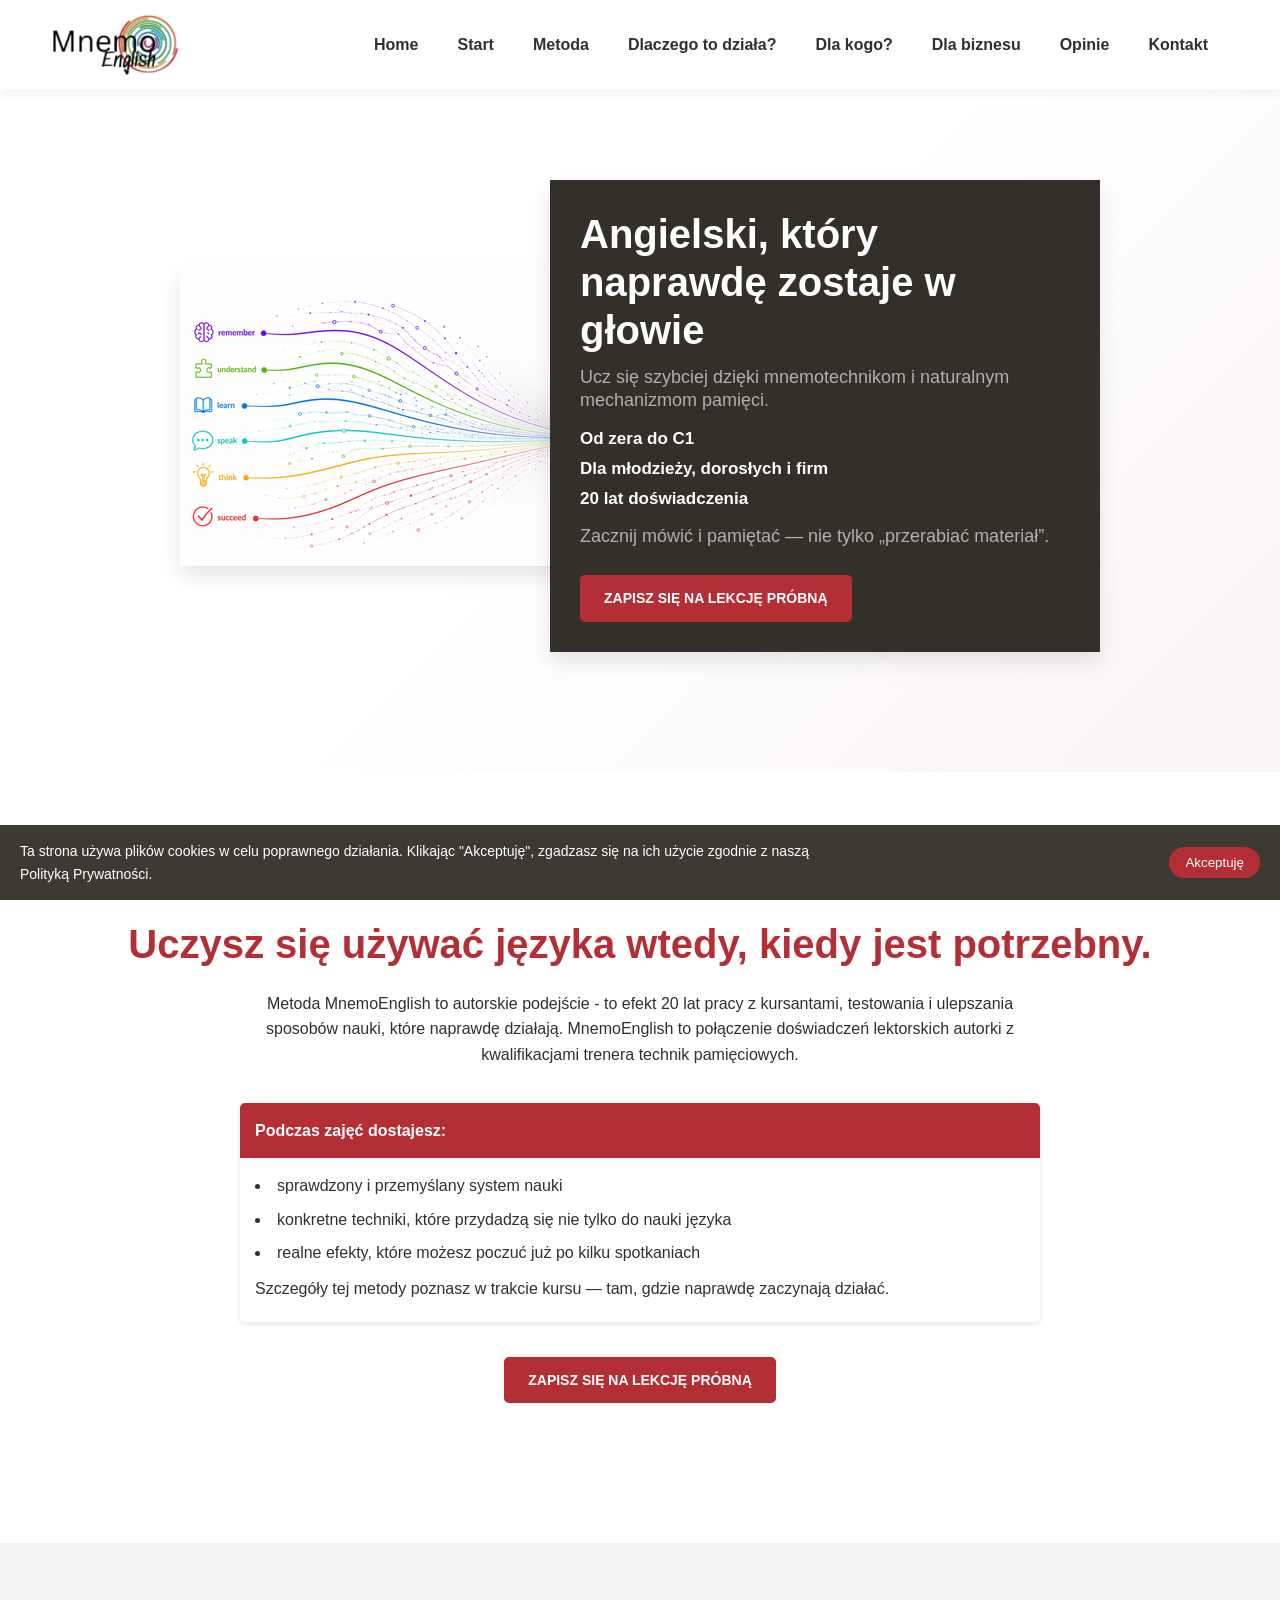
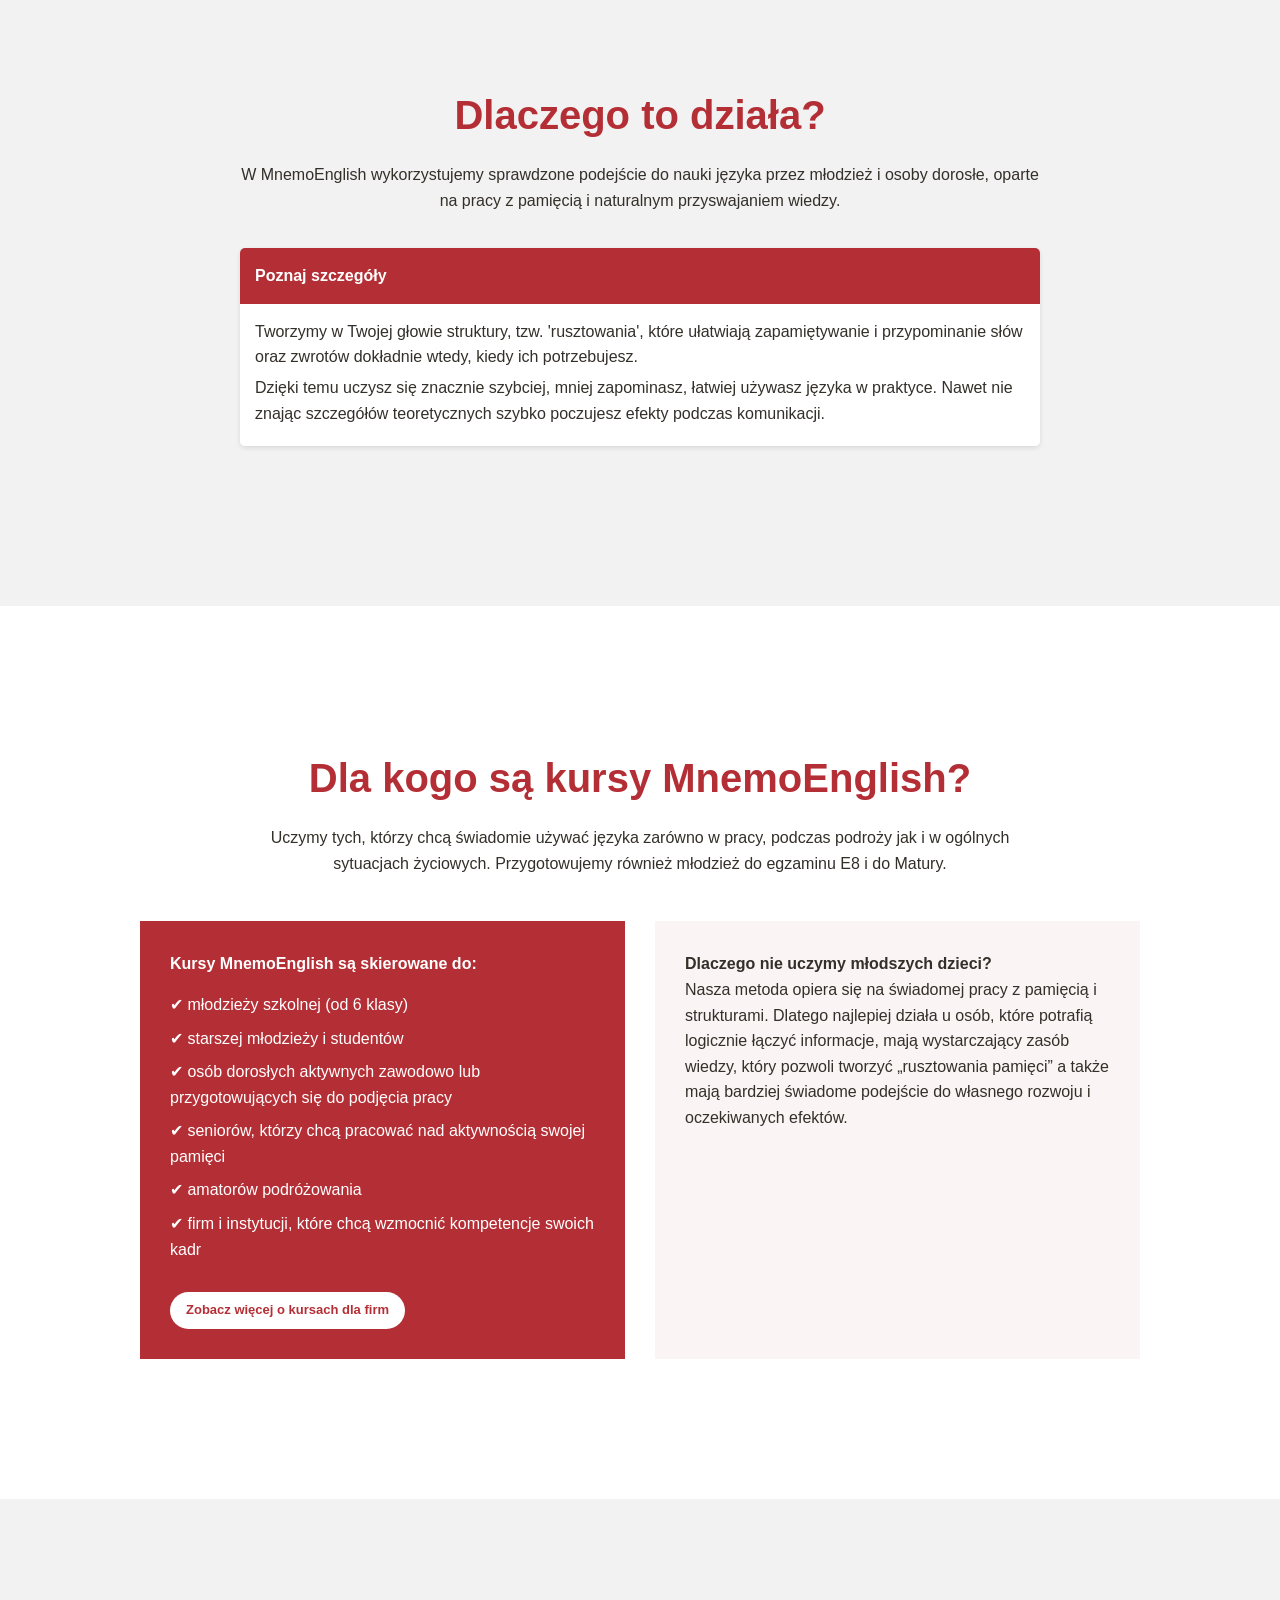
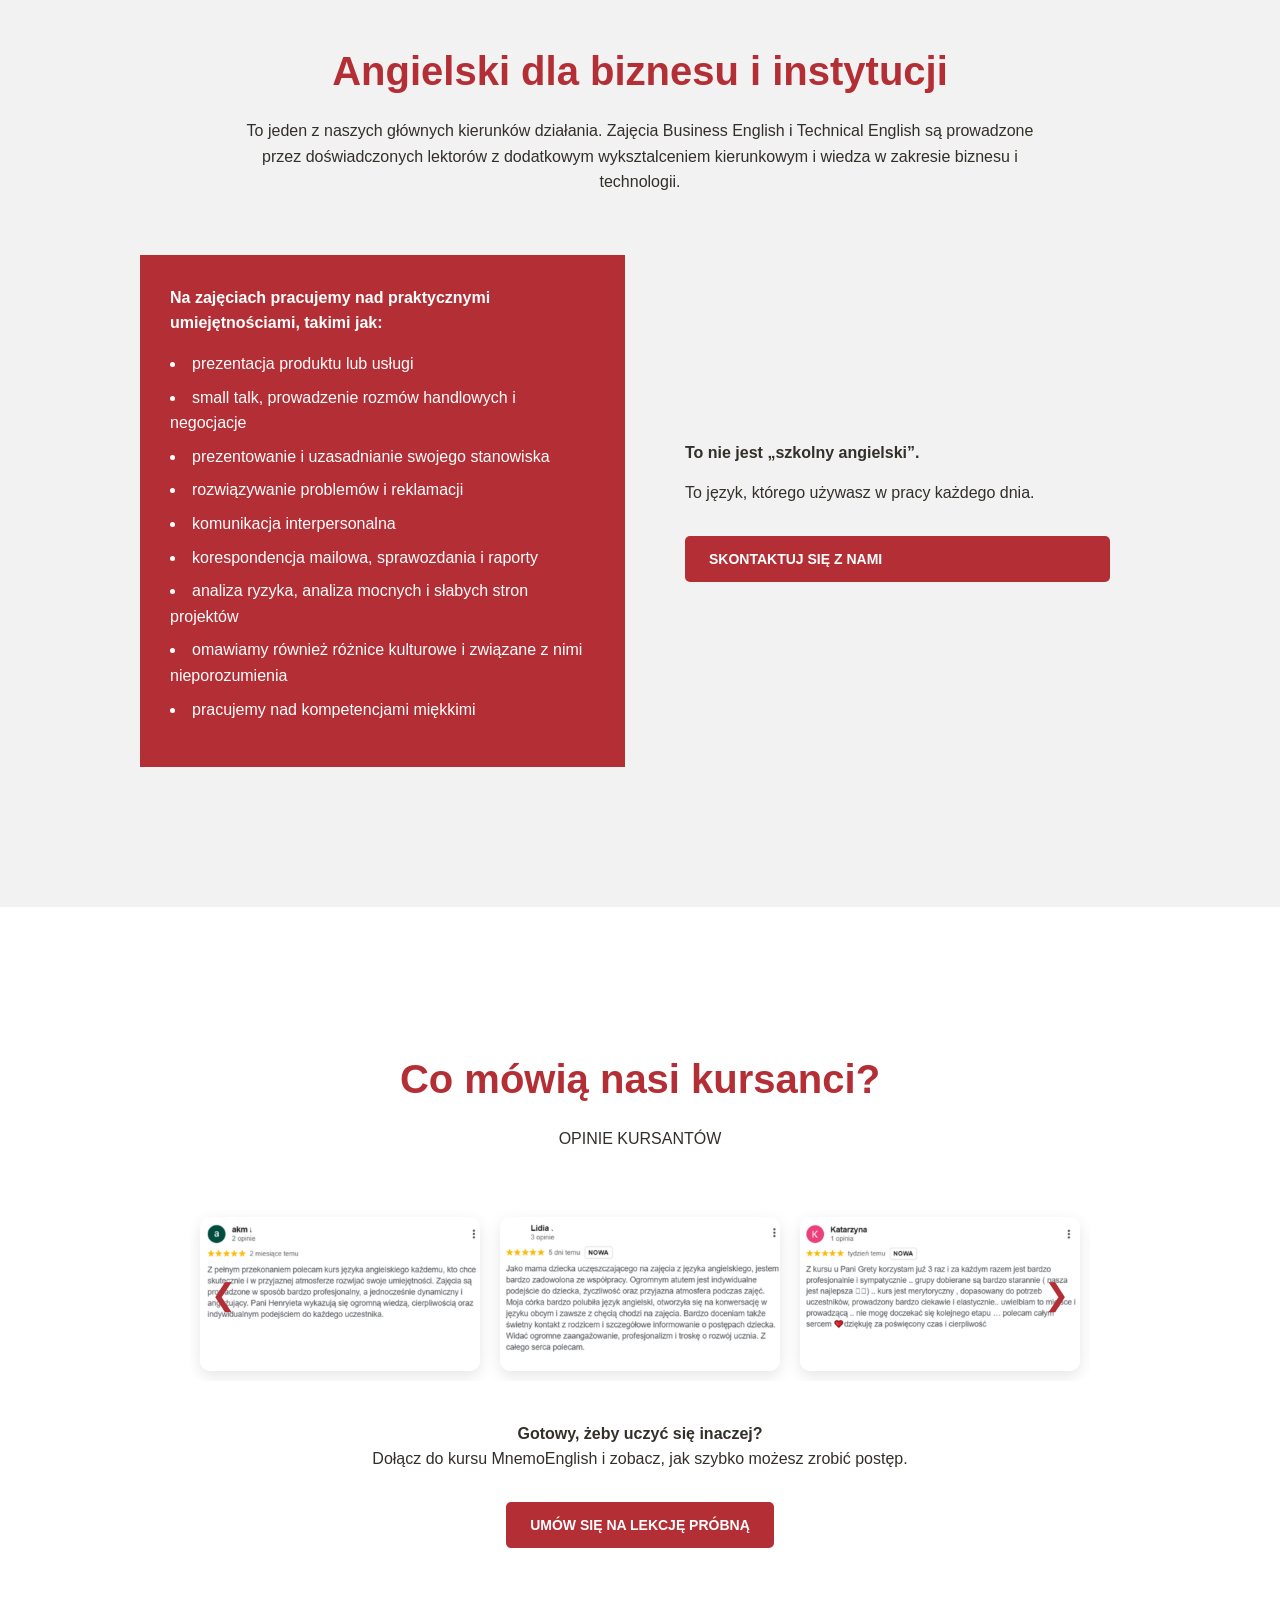
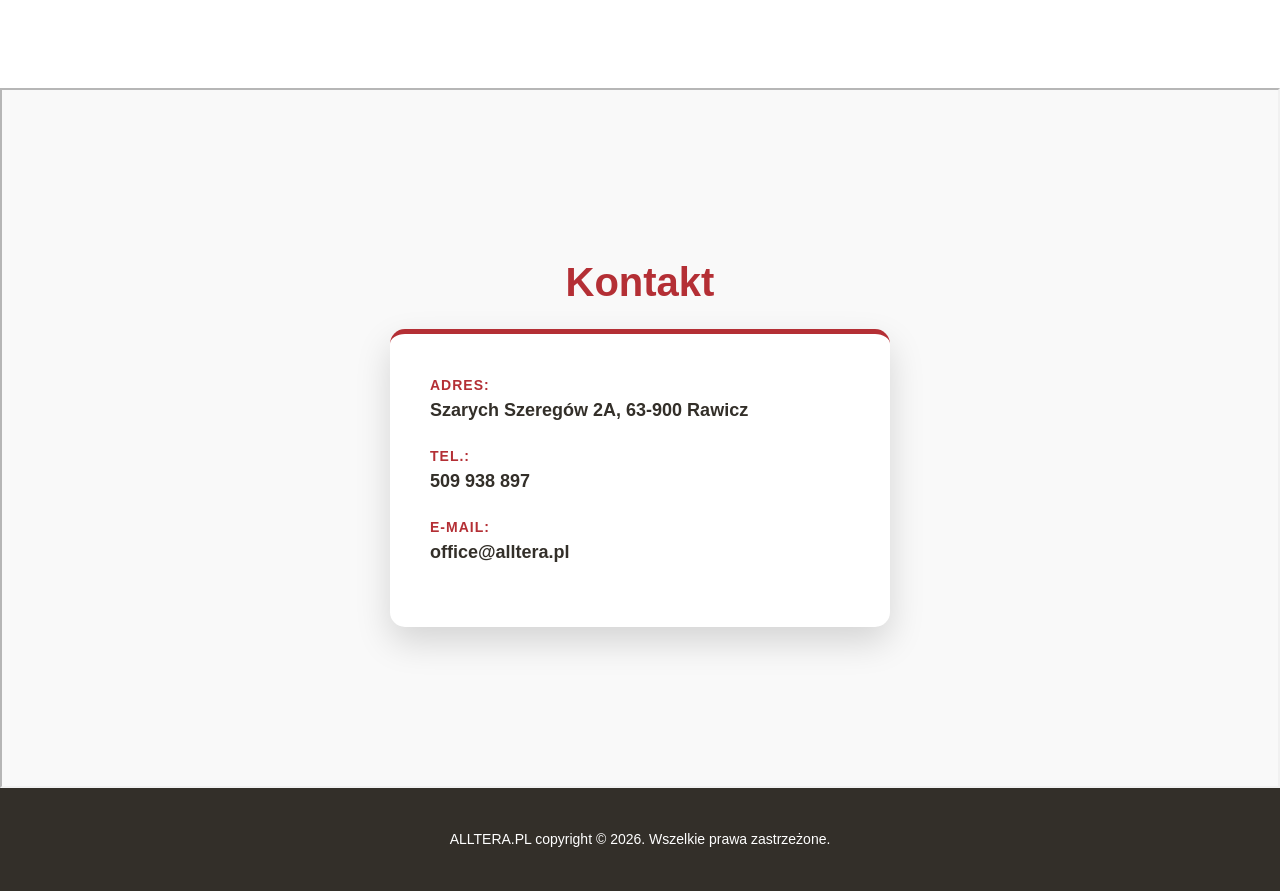
<file: mnemo-english.html>
<!DOCTYPE html>
<html lang="pl">
<head>
    <meta charset="UTF-8">
    <meta name="viewport" content="width=device-width, initial-scale=1.0">
    <title>MnemoEnglish - Angielski, który naprawdę zostaje w głowie</title>
    <link rel="shortcut icon" type="image/png" href="favicon.png">
    <link rel="stylesheet" href="style-mnemo-english.css">
</head>
<body>
    <header>
        <img src="logo-mnemo-english.png" alt="MnemoEnglish Logo" class="logo">
        <nav>
            <a href="https://mmaciejakz.github.io/alltera/?reset=true" onclick="localStorage.clear(); sessionStorage.clear();"><b>Home</b></a>
            <a href="#hero"><b>Start</b></a>
            <a href="#about"><b>Metoda</b></a>
            <a href="#why-it-works"><b>Dlaczego to działa?</b></a>
            <a href="#for-whom"><b>Dla kogo?</b></a>
            <a href="#business"><b>Dla biznesu</b></a>
            <a href="#testimonials"><b>Opinie</b></a>
            <a href="#contact"><b>Kontakt</b></a>
        </nav>
    </header>

    <section id="hero" class="fade-in">
        <img src="ofirmie_mnemo_english.png" alt="MnemoEnglish" class="hero-image">
        <div class="hero-box">
            <h1>Angielski, który naprawdę zostaje w głowie</h1>
            <p>Ucz się szybciej dzięki mnemotechnikom i naturalnym mechanizmom pamięci.</p>
            <ul class="hero-features">
                <li>Od zera do C1</li>
                <li>Dla młodzieży, dorosłych i firm</li>
                <li>20 lat doświadczenia</li>
            </ul>
            <p>Zacznij mówić i pamiętać — nie tylko „przerabiać materiał”.</p>
            <a href="#contact" class="btn scroll-to-contact"><b>Zapisz się na lekcję próbną</b></a>
        </div>
    </section>

    <section id="about" class="fade-in">
        <h2>Uczysz się używać języka wtedy, kiedy jest potrzebny.</h2>
        <p>Metoda MnemoEnglish to autorskie podejście - to efekt 20 lat pracy z kursantami, testowania i ulepszania sposobów nauki, które naprawdę działają. MnemoEnglish to połączenie doświadczeń lektorskich autorki z kwalifikacjami trenera technik pamięciowych.</p>
        
        <!-- ZMIANA: stały kontener zamiast akordeonu -->
        <div class="static-box">
            <div class="static-box-header"><b>Podczas zajęć dostajesz:</b></div>
            <div class="static-box-content">
                <ul>
                    <li>sprawdzony i przemyślany system nauki</li>
                    <li>konkretne techniki, które przydadzą się nie tylko do nauki języka</li>
                    <li>realne efekty, które możesz poczuć już po kilku spotkaniach</li>
                </ul>
                <p>Szczegóły tej metody poznasz w trakcie kursu — tam, gdzie naprawdę zaczynają działać.</p>
            </div>
        </div>
        <a href="#contact" class="btn scroll-to-contact"><b>Zapisz się na lekcję próbną</b></a>
    </section>

    <section id="why-it-works" class="fade-in">
        <h3>Dlaczego to działa?</h3>
        <p>W MnemoEnglish wykorzystujemy sprawdzone podejście do nauki języka przez młodzież i osoby dorosłe, oparte na pracy z pamięcią i naturalnym przyswajaniem wiedzy.</p>
        
        <!-- ZMIANA: stały kontener zamiast akordeonu -->
        <div class="static-box">
            <div class="static-box-header"><b>Poznaj szczegóły</b></div>
            <div class="static-box-content">
                <p>Tworzymy w Twojej głowie struktury, tzw. 'rusztowania', które ułatwiają zapamiętywanie i przypominanie słów oraz zwrotów dokładnie wtedy, kiedy ich potrzebujesz.</p>
                <p>Dzięki temu uczysz się znacznie szybciej, mniej zapominasz, łatwiej używasz języka w praktyce. Nawet nie znając szczegółów teoretycznych szybko poczujesz efekty podczas komunikacji.</p>
            </div>
        </div>
    </section>

    <section id="for-whom" class="fade-in">
        <h3>Dla kogo są kursy MnemoEnglish?</h3>
        <p>Uczymy tych, którzy chcą świadomie używać języka zarówno w pracy, podczas podroży jak i w ogólnych sytuacjach życiowych. Przygotowujemy również młodzież do egzaminu E8 i do Matury.</p>
        
        <div class="services-grid">
            <div class="target-groups">
                <h4>Kursy MnemoEnglish są skierowane do:</h4>
                <ul>
                    <li>✔ młodzieży szkolnej (od 6 klasy)</li>
                    <li>✔ starszej młodzieży i studentów</li>
                    <li>✔ osób dorosłych aktywnych zawodowo lub przygotowujących się do podjęcia pracy</li>
                    <li>✔ seniorów, którzy chcą pracować nad aktywnością swojej pamięci</li>
                    <li>✔ amatorów podróżowania</li>
                    <li>✔ firm i instytucji, które chcą wzmocnić kompetencje swoich kadr</li>
                </ul>
                <a href="#business" class="btn-small scroll-to-section"><b>Zobacz więcej o kursach dla firm</b></a>
            </div>
            <div class="why-not-kids">
                <h4>Dlaczego nie uczymy młodszych dzieci?</h4>
                <p>Nasza metoda opiera się na świadomej pracy z pamięcią i strukturami. Dlatego najlepiej działa u osób, które potrafią logicznie łączyć informacje, mają wystarczający zasób wiedzy, który pozwoli tworzyć „rusztowania pamięci” a także mają bardziej świadome podejście do własnego rozwoju i oczekiwanych efektów.</p>
            </div>
        </div>
    </section>

    <section id="business" class="fade-in">
        <h3>Angielski dla biznesu i instytucji</h3>
        <p class="business-intro">To jeden z naszych głównych kierunków działania. Zajęcia Business English i Technical English są prowadzone przez doświadczonych lektorów z dodatkowym wyksztalceniem kierunkowym i wiedza w zakresie biznesu i technologii.</p>
        <div class="services-grid">
            <div class="business-skills">
                <h4>Na zajęciach pracujemy nad praktycznymi umiejętnościami, takimi jak:</h4>
                <ul>
                    <li>prezentacja produktu lub usługi</li>
                    <li>small talk, prowadzenie rozmów handlowych i negocjacje</li>
                    <li>prezentowanie i uzasadnianie swojego stanowiska</li>
                    <li>rozwiązywanie problemów i reklamacji</li>
                    <li>komunikacja interpersonalna</li>
                    <li>korespondencja mailowa, sprawozdania i raporty</li>
                    <li>analiza ryzyka, analiza mocnych i słabych stron projektów</li>
                    <li>omawiamy również różnice kulturowe i związane z nimi nieporozumienia</li>
                    <li>pracujemy nad kompetencjami miękkimi</li>
                </ul>
            </div>
            <div class="business-summary">
                <p><strong>To nie jest „szkolny angielski”.</strong></p>
                <p>To język, którego używasz w pracy każdego dnia.</p>
                <a href="#contact" class="btn scroll-to-contact"><b>Skontaktuj się z nami</b></a>
            </div>
        </div>
    </section>

    <section id="testimonials" class="fade-in">
        <h3>Co mówią nasi kursanci?</h3>
        <p>OPINIE KURSANTÓW</p>
        
        <div class="carousel-container">
            <div class="carousel-track">
                <div class="carousel-slide"><img src="menmo_opinia_1.png" alt="Opinia 1"></div>
                <div class="carousel-slide"><img src="menmo_opinia_2.png" alt="Opinia 2"></div>
                <div class="carousel-slide"><img src="menmo_opinia_3.png" alt="Opinia 3"></div>
                <div class="carousel-slide"><img src="menmo_opinia_4.png" alt="Opinia 4"></div>
                <div class="carousel-slide"><img src="menmo_opinia_5.png" alt="Opinia 5"></div>
                <div class="carousel-slide"><img src="menmo_opinia_6.png" alt="Opinia 6"></div>
            </div>
            <button class="carousel-prev">❮</button>
            <button class="carousel-next">❯</button>
        </div>

        <div class="cta-box">
            <h4>Gotowy, żeby uczyć się inaczej?</h4>
            <p>Dołącz do kursu MnemoEnglish i zobacz, jak szybko możesz zrobić postęp.</p>
            <a href="#contact" class="btn scroll-to-contact"><b>Umów się na lekcję próbną</b></a>
        </div>
    </section>

    <section id="contact" class="contact-section fade-in">
        <iframe class="map-bg" src="https://www.google.com/maps/embed?pb=!1m18!1m12!1m3!1d2245.5014622053377!2d16.856729176327597!3d51.60864987183655!2m3!1f0!2f0!3f0!3m2!1i1024!2i768!4f13.1!3m3!1m2!1s0x47057beb0e3ec77b%3A0x4986b83ce9d10eb5!2sCentrum%20J%C4%99zyk%C3%B3w%20Obcych%20i%20Biuro%20T%C5%82umacze%C5%84%20ALLTERA!5e1!3m2!1spl!2spl!4v1742680158018!5m2!1spl!2spl" allowfullscreen="" loading="lazy"></iframe>
        <div class="contact-container">
            <h3>Kontakt</h3>
            <div class="contact-box">
                <div class="contact-item">
                    <strong>Adres:</strong>
                    <span>Szarych Szeregów 2A, 63-900 Rawicz</span>
                </div>
                <div class="contact-item">
                    <strong>Tel.:</strong>
                    <span>509 938 897</span>
                </div>
                <div class="contact-item">
                    <strong>E-mail:</strong>
                    <span>office@alltera.pl</span>
                </div>
            </div>
        </div>
    </section>

    <footer>
        <p>ALLTERA.PL copyright © 2026. Wszelkie prawa zastrzeżone.</p>
    </footer>

    <div class="cookie-banner" id="cookieBanner">
        <p>Ta strona używa plików cookies w celu poprawnego działania. Klikając "Akceptuję", zgadzasz się na ich użycie zgodnie z naszą Polityką Prywatności.</p>
        <button id="acceptCookies">Akceptuję</button>
    </div>

    <script src="script-mnemo-english.js"></script>
</body>
</html>
</file>
<file: style.css>
/* Blokowanie wymuszania dark mode przez przeglądarkę */
:root {
    color-scheme: light only;
}

* {
    margin: 0;
    padding: 0;
    box-sizing: border-box;
    font-family: 'Arial', sans-serif;
}

body {
    line-height: 1.6;
    color: rgb(51, 47, 41);
    background: rgb(255, 255, 255);
    overflow-x: hidden;
}

/* Header */
header {
    background: rgb(255, 255, 255);
    padding: 15px 20px;
    display: flex;
    justify-content: space-between;
    align-items: center;
    position: fixed;
    width: 100%;
    top: 0;
    box-shadow: 0 4px 10px rgba(0, 0, 0, 0.05);
    z-index: 1000;
}

header img.logo {
    height: 40px;
    width: auto;
}

nav {
    display: flex;
    flex-wrap: wrap;
    justify-content: flex-end;
}

nav a {
    color: rgb(51, 47, 41);
    text-decoration: none;
    margin-left: 8px;
    font-size: 14px;
    font-weight: 500;
    padding: 6px 10px;
    border-radius: 20px;
    transition: all 0.3s ease;
    white-space: nowrap;
}

nav a:hover {
    color: rgb(255, 255, 255);
    background: rgb(65, 128, 124);
    transform: translateY(-2px);
}

/* Sekcje */
section {
    padding: 100px 20px;
    position: relative;
    overflow: hidden;
    display: flex;
    flex-direction: column;
    align-items: center;
    text-align: center;
}

h2, h3 {
    color: rgb(65, 128, 124);
    font-size: 28px;
    font-weight: 700;
    margin-bottom: 15px;
    position: relative;
}

h3 {
    font-size: 24px;
}

p {
    font-size: 16px;
    max-width: 800px;
    color: rgb(51, 47, 41);
}

/* Sekcja O Firmie */
#about {
    background: linear-gradient(135deg, #FFFFFF 50%, rgba(65, 128, 124, 0.05) 100%);
    flex-direction: column;
    justify-content: center;
    align-items: center;
    gap: 20px;
    padding: 120px 20px 80px 20px;
    position: relative;
}

#about .about-image {
    width: 100%;
    max-width: 450px;
    height: auto;
    object-fit: cover;
    box-shadow: 0 10px 20px rgba(0, 0, 0, 0.1);
    transform: none;
}

#about .about-box {
    background: #332F29;
    color: #B0B0B0;
    padding: 30px;
    width: 100%;
    max-width: 450px;
    text-align: left;
    box-shadow: 0 10px 20px rgba(0, 0, 0, 0.1);
    transform: none;
}

#about .about-box h2 {
    color: #41C4B8;
    font-size: 28px;
    margin-bottom: 15px;
}

#about .about-box p {
    color: #B0B0B0;
    font-size: 16px;
}

#about .about-box .btn {
    display: inline-block;
    margin-top: 15px;
    padding: 10px 20px;
    background: #41C4B8;
    color: #ffffff;
    text-decoration: none;
    text-transform: uppercase;
    font-size: 14px;
    font-weight: 700;
    border-radius: 5px;
    transition: all 0.3s ease;
}

/* Kolory tła dla pozostałych sekcji */
#services {
    background: rgb(255, 255, 255);
}

#translations, #languages, #pricing {
    background: rgb(242, 242, 242);
}

/* Accordion */
.accordion {
    margin: 20px 0;
    width: 100%;
    max-width: 800px;
}

.accordion-item {
    margin-bottom: 10px;
    border: none;
    border-radius: 5px;
    overflow: hidden;
    box-shadow: 0 2px 5px rgba(0, 0, 0, 0.1);
}

.accordion-header {
    padding: 15px;
    cursor: pointer;
    background: rgb(255, 255, 255);
    display: flex;
    justify-content: space-between;
    align-items: center;
    transition: background 0.3s ease, color 0.3s ease;
    width: 100%;
    font-size: 14px;
}

.accordion-header:hover {
    background: rgba(65, 128, 124, 0.1);
}

.accordion-header.active {
    background: #41807C;
    color: #ffffff;
}

.accordion-header::after {
    content: '↓';
    font-size: 16px;
    color: rgb(65, 128, 124);
    transition: transform 0.3s ease, color 0.3s ease;
}

.accordion-header.active::after {
    transform: rotate(180deg);
    color: #ffffff;
}

.accordion-content {
    padding: 15px;
    display: none;
    background: rgb(255, 255, 255);
    text-align: left;
    width: 100%;
    font-size: 14px;
}

/* Grid */
.services-grid, .pricing-grid {
    display: grid;
    grid-template-columns: 1fr;
    gap: 20px;
    margin-top: 20px;
    width: 100%;
    max-width: 1000px;
    text-align: left;
}

/* Styl dla sekcji Zakres Usług */
.services-grid > div:first-child {
    background: #3A706D;
    color: #ffffff;
    padding: 20px;
    transform: none;
}

.services-grid > div:first-child h3 {
    color: #ffffff;
    margin-bottom: 15px;
    font-size: 20px;
}

.services-grid > div:first-child p {
    color: #ffffff;
    font-size: 14px;
}

.services-grid > div:last-child {
    background: transparent;
    color: rgb(51, 47, 41);
    padding: 20px;
    transform: none;
}

.services-grid > div:last-child h3 {
    color: rgb(51, 47, 41);
    margin-bottom: 15px;
    font-size: 20px;
}

.services-grid > div:last-child p {
    color: rgb(51, 47, 41);
    font-size: 14px;
}

/* Styl dla sekcji Języki */
#languages .services-grid > div:first-child {
    background: #41807C;
    color: #ffffff;
    padding: 20px;
}

#languages .services-grid > div:first-child p {
    color: #ffffff;
    font-weight: 700;
    font-size: 14px;
}

#languages .services-grid > div:last-child {
    background: transparent;
    color: rgb(51, 47, 41);
    padding: 20px;
}

/* Styl dla sekcji Wycena */
.pricing-grid > p {
    background: transparent;
    color: rgb(51, 47, 41);
    font-size: 14px;
}

.pricing-grid > div {
    display: flex;
    flex-direction: column;
    gap: 15px;
}

.pricing-grid > div > .ordinary {
    background: #41807C;
    color: #ffffff;
    padding: 15px;
    transition: transform 0.3s ease;
}

.pricing-grid > div > .ordinary:hover {
    transform: translateY(-5px);
}

.pricing-grid > div > .ordinary > p,
.pricing-grid > div > .ordinary > p > strong {
    color: #ffffff;
    font-size: 14px;
}

.pricing-grid > div > .certified {
    background: #c7f0f7;
    color: rgb(51, 47, 41);
    padding: 15px;
    transition: transform 0.3s ease;
}

.pricing-grid > div > .certified:hover {
    transform: translateY(-5px);
}

.pricing-grid > div > .certified > p,
.pricing-grid > div > .certified > p > strong {
    font-size: 14px;
}

.pricing-grid > p > strong {
    font-weight: 700;
    font-size: 14px;
}

/* Kontakt */
.contact-section {
    background: rgba(65, 128, 124, 0.05);
    position: relative;
    display: flex;
    flex-direction: column;
    justify-content: center;
    align-items: center;
    text-align: center;
    padding: 100px 20px;
}

.contact-box {
    background: rgb(255, 255, 255);
    padding: 20px;
    border-radius: 10px;
    width: 100%;
    max-width: 400px;
    box-shadow: 0 5px 15px rgba(0, 0, 0, 0.1);
    position: relative;
    z-index: 2;
    margin: 20px 0;
    text-align: center;
}

.map-bg {
    position: absolute;
    top: 0;
    left: 0;
    width: 100%;
    height: 100%;
    opacity: 0.3;
    z-index: 1;
}

/* Footer */
footer {
    background: rgb(51, 47, 41);
    color: #ffffff !important;
    padding: 40px 20px;
    text-align: center;
    font-size: 12px;
    position: relative;
    z-index: 10;
}

footer p {
    max-width: 800px;
    color: #ffffff !important;
    margin: 0 auto;
    font-size: 12px;
}

/* Cookie Banner */
.cookie-banner {
    position: fixed;
    bottom: 0;
    left: 0;
    right: 0;
    background: rgba(51, 47, 41, 0.95);
    color: white;
    padding: 15px 20px;
    display: flex;
    flex-wrap: wrap;
    justify-content: space-between;
    align-items: center;
    z-index: 1001;
}

.cookie-banner p {
    color: white !important;
    font-size: 14px;
    margin-bottom: 10px;
    flex: 1 1 100%;
}

.cookie-banner button {
    background: rgb(65, 128, 124);
    color: white;
    border: none;
    padding: 8px 16px;
    border-radius: 20px;
    cursor: pointer;
    font-size: 14px;
    transition: background 0.3s ease;
}

.cookie-banner button:hover {
    background: rgb(51, 100, 97);
}

/* Animacje */
.fade-in {
    opacity: 0;
    transform: translateY(20px);
    animation: fadeIn 0.8s ease forwards;
}

@keyframes fadeIn {
    to {
        opacity: 1;
        transform: translateY(0);
    }
}

/* Media queries dla większych ekranów */
@media (min-width: 768px) {
    header {
        padding: 20px 40px;
    }

    header img.logo {
        height: 50px;
    }

    nav a {
        margin-left: 15px;
        font-size: 16px;
        padding: 8px 12px;
    }

    section {
        padding: 120px 40px;
    }

    h2, h3 {
        font-size: 32px;
    }

    h3 {
        font-size: 28px;
    }

    #about {
        flex-direction: row;
        padding: 140px 40px 100px 40px;
    }

    #about .about-image {
        width: 450px;
        height: 300px;
        transform: translateX(30px);
    }

    #about .about-box {
        transform: translateX(-30px);
        max-width: 450px;
    }

    #about .about-box h2 {
        font-size: 32px;
    }

    .services-grid, .pricing-grid {
        grid-template-columns: 1fr 1fr;
        gap: 30px;
        margin-top: 30px;
    }

    .services-grid > div:first-child {
        transform: translateY(-20px);
    }

    .services-grid > div:last-child {
        transform: translateY(30px);
    }

    .contact-section {
        flex-direction: row;
        justify-content: flex-start;
        align-items: flex-start;
        text-align: left;
        padding: 120px 40px;
        min-height: 600px;
    }

    .contact-box {
        margin-left: 40px;
        margin-top: 20px;
        text-align: left;
    }

    .map-bg {
        opacity: 0.8;
    }

    footer {
        padding: 50px 40px;
        font-size: 14px;
    }

    footer p {
        font-size: 14px;
    }

    .cookie-banner p {
        flex: 1;
        margin-bottom: 0;
        margin-right: 20px;
    }

    .cookie-banner button {
        flex: 0 0 auto;
    }
}

@media (min-width: 992px) {
    header {
        padding: 20px 60px;
    }

    section {
        padding: 140px 60px;
    }

    h2, h3 {
        font-size: 40px;
    }

    h3 {
        font-size: 32px;
    }

    #about {
        padding: 160px 60px 120px 60px;
    }

    #about .about-image {
        transform: translateX(50px);
    }

    #about .about-box {
        transform: translateX(-50px);
    }

    #about .about-box h2 {
        font-size: 40px;
    }

    .contact-section {
        padding: 140px 60px;
    }

    .contact-box {
        margin-left: 60px;
    }
}
</file>
<file: style-edu.css>
/* Blokowanie wymuszania dark mode przez przeglądarkę */
:root {
    color-scheme: light only;
}

* {
    margin: 0;
    padding: 0;
    box-sizing: border-box;
    font-family: 'Arial', sans-serif;
}

body {
    line-height: 1.6;
    color: rgb(51, 47, 41);
    background: rgb(255, 255, 255);
    overflow-x: hidden;
}

/* Header */
header {
    background: rgb(255, 255, 255);
    padding: 15px 20px;
    display: flex;
    justify-content: space-between;
    align-items: center;
    position: fixed;
    width: 100%;
    top: 0;
    box-shadow: 0 4px 10px rgba(0, 0, 0, 0.05);
    z-index: 1000;
}

header img.logo {
    transform: scale(1.2);
    height: 40px;
    width: auto;
}

nav {
    display: flex;
    flex-wrap: wrap;
    justify-content: flex-end;
}

nav a {
    color: rgb(51, 47, 41);
    text-decoration: none;
    margin-left: 8px;
    font-size: 14px;
    font-weight: 500;
    padding: 6px 10px;
    border-radius: 20px;
    transition: all 0.3s ease;
    white-space: nowrap;
}

nav a:hover {
    color: rgb(255, 255, 255);
    background: rgb(31, 63, 88);
    transform: translateY(-2px);
}

/* Sekcje */
section {
    padding: 100px 20px;
    position: relative;
    overflow: hidden;
    display: flex;
    flex-direction: column;
    align-items: center;
    text-align: center;
}

h2, h3 {
    color: rgb(31, 63, 88);
    font-size: 28px;
    font-weight: 700;
    margin-bottom: 15px;
    position: relative;
}



h2 {
    line-height: 1.2;
}



h3 {
    font-size: 24px;
}

p {
    font-size: 16px;
    max-width: 800px;
    color: rgb(51, 47, 41);
}

/* Sekcja O Firmie */
#about {
    background: linear-gradient(135deg, #FFFFFF 50%, rgba(65, 128, 124, 0.05) 100%);
    flex-direction: column;
    justify-content: center;
    align-items: center;
    gap: 20px;
    padding: 120px 20px 80px 20px;
    position: relative;
}

#about .about-image {
    width: 100%;
    max-width: 450px;
    height: auto;
    object-fit: cover;
    box-shadow: 0 10px 20px rgba(0, 0, 0, 0.1);
    transform: none;
}

#about .about-box {
    background: #332F29;
    color: #B0B0B0;
    padding: 30px;
    width: 100%;
    max-width: 450px;
    text-align: left;
    box-shadow: 0 10px 20px rgba(0, 0, 0, 0.1);
    transform: none;
}

#about .about-box h2 {
    color: rgb(255, 255, 255);
    font-size: 28px;
    margin-bottom: 15px;
}

#about .about-box p {
    color: #B0B0B0;
    font-size: 16px;
}

/* Przycisk globalny */
.btn {
    display: inline-block;
    margin-top: 15px;
    padding: 10px 20px;
    background: rgb(31, 63, 88);
    color: #ffffff;
    text-decoration: none;
    text-transform: uppercase;
    font-size: 14px;
    font-weight: 700;
    border-radius: 5px;
    transition: all 0.3s ease;
    border: none;
    cursor: pointer;
}
.btn:hover {
    background: rgb(147, 192, 226);
    color: rgb(31, 63, 88);
    transform: scale(1.05);
}

/* static-box */
.static-box {
    margin: 20px 0;
    width: 100%;
    max-width: 800px;
    border-radius: 5px;
    overflow: hidden;
    box-shadow: 0 2px 5px rgba(0, 0, 0, 0.1);
}
.static-box-header {
    padding: 15px;
    background: rgb(31, 63, 88);
    color: #ffffff;
    font-size: 16px;
    font-weight: bold;
    text-align: left;
}
.static-box-content {
    padding: 15px;
    background: rgb(255, 255, 255);
    text-align: left;
}
.static-box-content p {
    margin-bottom: 10px;
}
.static-box-content p:last-child {
    margin-bottom: 0;
}

/* Carousel */
.carousel-container {
    position: relative;
    width: 100%;
    max-width: 900px;
    margin: 40px auto;
    overflow: hidden;
    border-radius: 15px;
}
.carousel-track {
    display: flex;
    transition: transform 0.5s ease-in-out;
}
.carousel-slide {
    min-width: 100%;
    display: flex;
    justify-content: center;
    align-items: center;
    padding: 10px;
}
.carousel-slide img {
    max-width: 100%;
    height: auto;
    border-radius: 10px;
    box-shadow: 0 5px 15px rgba(0, 0, 0, 0.1);
}
.carousel-prev,
.carousel-next {
    position: absolute;
    top: 50%;
    transform: translateY(-50%);
    background: transparent;
    color: rgb(31, 63, 88);
    border: transparent;
    padding: 12px 16px;
    cursor: pointer;
    border-radius: 50%;
    font-size: 30px;
    z-index: 10;
    transition: all 0.3s;
}
.carousel-prev:hover,
.carousel-next:hover {
    transform: translateY(-50%) scale(1.3);
}
.carousel-prev { left: 5px; }
.carousel-next { right: 5px; }

/* cta-box */
.cta-box {
    background: rgb(31, 63, 88);
    color: #ffffff;
    padding: 30px 40px;
    border-radius: 10px;
    max-width: 600px;
    width: 100%;
    margin-top: 10px;
    text-align: center;
}
.cta-box h4 {
    color: #ffffff;
    font-size: 20px;
    margin-bottom: 10px;
}
.cta-box p {
    color: rgba(255, 255, 255, 0.85);
    font-size: 15px;
    margin-bottom: 0;
}
.cta-box .btn {
    background: rgb(147, 192, 226);
    color: rgb(31, 63, 88);
}
.cta-box .btn:hover {
    background: #ffffff;
    color: rgb(31, 63, 88);
}

/* Kolory tła dla pozostałych sekcji */
#services {
    background: rgb(255, 255, 255);
}

#translations, #languages, #pricing {
    background: rgb(242, 242, 242);
}

/* Accordion */
.accordion {
    margin: 20px 0;
    width: 100%;
    max-width: 800px;
}

.accordion-item {
    margin-bottom: 10px;
    border: none;
    border-radius: 5px;
    overflow: hidden;
    box-shadow: 0 2px 5px rgba(0, 0, 0, 0.1);
}

.accordion-header {
    padding: 15px;
    cursor: pointer;
    background: rgb(255, 255, 255);
    display: flex;
    justify-content: space-between;
    align-items: center;
    transition: background 0.3s ease, color 0.3s ease;
    width: 100%;
    font-size: 14px;
}

.accordion-header:hover {
    background: rgba(65, 128, 124, 0.1);
}

.accordion-header.active {
    background: rgb(31, 63, 88);
    color: #ffffff;
}

.accordion-header::after {
    content: '↓';
    font-size: 16px;
    color: rgb(31, 63, 88);
    transition: transform 0.3s ease, color 0.3s ease;
}

.accordion-header.active::after {
    transform: rotate(180deg);
    color: #ffffff;
}

.accordion-content {
    padding: 15px;
    display: none;
    background: rgb(255, 255, 255);
    text-align: left;
    width: 100%;
    font-size: 14px;
}

/* Grid */
.services-grid, .pricing-grid {
    display: grid;
    grid-template-columns: 1fr;
    gap: 20px;
    margin-top: 20px;
    width: 100%;
    max-width: 1000px;
    text-align: left;
}

/* Styl dla sekcji Zakres Usług */
.services-grid > div:first-child {
    background: rgb(31, 63, 88);
    color: #ffffff;
    padding: 20px;
    transform: none;
}

.services-grid > div:first-child h3 {
    color: #ffffff;
    margin-bottom: 15px;
    font-size: 20px;
}

.services-grid > div:first-child p {
    color: #ffffff;
    font-size: 14px;
}

.services-grid > div:last-child {
    background: transparent;
    color: rgb(51, 47, 41);
    padding: 20px;
    transform: none;
}

.services-grid > div:last-child h3 {
    color: rgb(51, 47, 41);
    margin-bottom: 15px;
    font-size: 20px;
}

.services-grid > div:last-child p {
    color: rgb(51, 47, 41);
    font-size: 14px;
}

/* Styl dla sekcji Języki */
#languages .services-grid > div:first-child {
    background: rgb(31, 63, 88);
    color: #ffffff;
    padding: 20px;
}

#languages .services-grid > div:first-child p {
    color: #ffffff;
    font-weight: 700;
    font-size: 14px;
}

#languages .services-grid > div:last-child {
    background: transparent;
    color: rgb(51, 47, 41);
    padding: 20px;
}

/* Styl dla sekcji Wycena */
.pricing-grid > p {
    background: transparent;
    color: rgb(51, 47, 41);
    font-size: 14px;
}

.pricing-grid > div {
    display: flex;
    flex-direction: column;
    gap: 15px;
}

.pricing-grid > div > .ordinary {
    background: rgb(31, 63, 88);
    color: #ffffff;
    padding: 15px;
    transition: transform 0.3s ease;
}

.pricing-grid > div > .ordinary:hover {
    transform: translateY(-5px);
}

.pricing-grid > div > .ordinary > p,
.pricing-grid > div > .ordinary > p > strong {
    color: #ffffff;
    font-size: 14px;
}

.pricing-grid > div > .certified {
    background: rgb(147, 192, 226);
    color: rgb(51, 47, 41);
    padding: 15px;
    transition: transform 0.3s ease;
}

.pricing-grid > div > .certified:hover {
    transform: translateY(-5px);
}

.pricing-grid > div > .certified > p,
.pricing-grid > div > .certified > p > strong {
    font-size: 14px;
}

.pricing-grid > p > strong {
    font-weight: 700;
    font-size: 14px;
}

/* Kontakt */
.contact-section {
    background: rgba(65, 128, 124, 0.05);
    position: relative;
    display: flex;
    flex-direction: column;
    justify-content: center;
    align-items: center;
    text-align: center;
    padding: 100px 20px;
}

.contact-box {
    background: rgb(255, 255, 255);
    padding: 20px;
    border-radius: 10px;
    width: 100%;
    max-width: 400px;
    box-shadow: 0 5px 15px rgba(0, 0, 0, 0.1);
    position: relative;
    z-index: 2;
    margin: 20px 0;
    text-align: center;
}

.map-bg {
    position: absolute;
    top: 0;
    left: 0;
    width: 100%;
    height: 100%;
    opacity: 0.3;
    z-index: 1;
}

/* Footer */
footer {
    background: rgb(51, 47, 41);
    color: #ffffff !important;
    padding: 40px 20px;
    text-align: center;
    font-size: 12px;
    position: relative;
    z-index: 10;
}

footer p {
    max-width: 800px;
    color: #ffffff !important;
    margin: 0 auto;
    font-size: 12px;
}

/* Cookie Banner */
.cookie-banner {
    position: fixed;
    bottom: 0;
    left: 0;
    right: 0;
    background: rgba(51, 47, 41, 0.95);
    color: white;
    padding: 15px 20px;
    display: flex;
    flex-wrap: wrap;
    justify-content: space-between;
    align-items: center;
    z-index: 1001;
}

.cookie-banner p {
    color: white !important;
    font-size: 14px;
    margin-bottom: 10px;
    flex: 1 1 100%;
}

.cookie-banner button {
    background: rgb(31, 63, 88);
    color: white;
    border: none;
    padding: 8px 16px;
    border-radius: 20px;
    cursor: pointer;
    font-size: 14px;
    transition: background 0.3s ease;
}

.cookie-banner button:hover {
    background: rgb(31, 63, 88);
}

/* Animacje */
.fade-in {
    opacity: 0;
    transform: translateY(20px);
    animation: fadeIn 0.8s ease forwards;
}

@keyframes fadeIn {
    to {
        opacity: 1;
        transform: translateY(0);
    }
}

/* Media queries dla większych ekranów */
@media (min-width: 768px) {
    header {
        padding: 20px 40px;
    }

    header img.logo {
        height: 50px;
    }

    nav a {
        margin-left: 15px;
        font-size: 16px;
        padding: 8px 12px;
    }

    section {
        padding: 120px 40px;
    }

    h2, h3 {
        font-size: 32px;
    }

    h3 {
        font-size: 28px;
    }

    #about {
        flex-direction: row;
        padding: 140px 40px 100px 40px;
    }

    #about .about-image {
        width: 450px;
        height: auto;
        object-fit: contain;
        transform: none;
    }

    #about .about-box {
        transform: none;
        max-width: 450px;
    }

    #about .about-box h2 {
        font-size: 32px;
    }

    .services-grid, .pricing-grid {
        grid-template-columns: 1fr 1fr;
        gap: 30px;
        margin-top: 30px;
    }

    .services-grid > div:first-child {
        transform: translateY(-20px);
    }

    .services-grid > div:last-child {
        transform: translateY(30px);
    }

    .contact-section {
        flex-direction: row;
        justify-content: flex-start;
        align-items: flex-start;
        text-align: left;
        padding: 120px 40px;
        min-height: 600px;
    }

    .contact-box {
        margin-left: 40px;
        margin-top: 20px;
        text-align: left;
    }

    .map-bg {
        opacity: 0.8;
    }

    footer {
        padding: 50px 40px;
        font-size: 14px;
    }

    footer p {
        font-size: 14px;
    }

    .cookie-banner p {
        flex: 1;
        margin-bottom: 0;
        margin-right: 20px;
    }

    .cookie-banner button {
        flex: 0 0 auto;
    }
}

@media (min-width: 768px) {
    .carousel-slide { min-width: 50%; }
}
@media (min-width: 992px) {
    .carousel-slide { min-width: 33.33%; }
}

@media (min-width: 992px) {
    header {
        padding: 20px 60px;
    }

    section {
        padding: 140px 60px;
    }

    h2, h3 {
        font-size: 40px;
    }

    h3 {
        font-size: 32px;
    }

    #about {
        padding: 160px 60px 120px 60px;
    }

    #about .about-image {
        transform: none;
    }

    #about .about-box {
        transform: none;
    }

    #about .about-box h2 {
        font-size: 40px;
    }

    .contact-section {
        padding: 140px 60px;
    }

    .contact-box {
        margin-left: 60px;
    }
}
</file>
<file: style-mnemo-english.css>
/* Blokowanie wymuszania dark mode przez przeglądarkę */
:root {
    color-scheme: light only;
}

* {
    margin: 0;
    padding: 0;
    box-sizing: border-box;
    font-family: 'Arial', sans-serif;
}
body {
    line-height: 1.6;
    color: rgb(51, 47, 41);
    background: rgb(255, 255, 255);
    overflow-x: hidden;
}
/* Header */
header {
    background: rgb(255, 255, 255);
    padding: 15px 20px;
    display: flex;
    justify-content: space-between;
    align-items: center;
    position: fixed;
    width: 100%;
    top: 0;
    box-shadow: 0 4px 10px rgba(0, 0, 0, 0.05);
    z-index: 1000;
}
header img.logo {
    transform: scale(1.2);
    height: 40px;
    width: auto;
}
nav {
    display: flex;
    flex-wrap: wrap;
    justify-content: flex-end;
}
nav a {
    color: rgb(51, 47, 41);
    text-decoration: none;
    margin-left: 8px;
    font-size: 14px;
    font-weight: 500;
    padding: 6px 10px;
    border-radius: 20px;
    transition: all 0.3s ease;
    white-space: nowrap;
}
nav a:hover {
    color: rgb(255, 255, 255);
    background: rgb(180, 47, 53);
    transform: translateY(-2px);
}

/* Sekcje ogólne */
section {
    padding: 100px 20px;
    position: relative;
    overflow: hidden;
    display: flex;
    flex-direction: column;
    align-items: center;
    text-align: center;
}
h2, h3 {
    color: rgb(180, 47, 53);
    font-size: 28px;
    font-weight: 700;
    margin-bottom: 15px;
}
h3 {
    font-size: 24px;
}
p {
    font-size: 16px;
    max-width: 800px;
    color: rgb(51, 47, 41);
    margin-bottom: 15px;
}
ul {
    text-align: left;
    max-width: 800px;
    margin: 15px auto;
    list-style-position: inside;
}
li {
    margin-bottom: 8px;
}

/* Hero Section (z kontenerem) */
#hero {
    padding-top: 150px;
    background: linear-gradient(135deg, #FFFFFF 50%, rgba(180, 47, 53, 0.05) 100%);
    flex-direction: column;
    gap: 20px;
}
#hero .hero-image {
    width: 100%;
    max-width: 450px;
    height: auto;
    object-fit: cover;
    box-shadow: 0 10px 20px rgba(0, 0, 0, 0.1);
}
#hero .hero-box {
    background: #332F29;
    color: #B0B0B0;
    padding: 30px;
    width: 100%;
    max-width: 550px;
    text-align: left;
    box-shadow: 0 10px 20px rgba(0, 0, 0, 0.1);
}
#hero .hero-box h1 {
    color: #ffffff;
    font-size: 28px;
    margin-bottom: 15px;
}
#hero .hero-box p {
    color: #B0B0B0;
    font-size: 16px;
}
.hero-features {
    list-style: none;
    font-weight: bold;
    font-size: 16px;
    margin: 15px 0;
}
.hero-features li {
    color: #ffffff;
}

/* Przycisk */
.btn {
    display: inline-block;
    margin-top: 15px;
    padding: 12px 24px;
    background: rgb(180, 47, 53);
    color: #ffffff;
    text-decoration: none;
    text-transform: uppercase;
    font-size: 14px;
    font-weight: 700;
    border-radius: 5px;
    transition: all 0.3s ease;
    border: none;
    cursor: pointer;
}
.btn:hover {
    background: rgb(150, 30, 35);
    transform: scale(1.05);
}

/* Kolory tła */
#about, #for-whom, #testimonials {
    background: rgb(255, 255, 255);
}
#why-it-works, #business {
    background: rgb(242, 242, 242);
}

/* Accordion */
.accordion {
    margin: 20px 0;
    width: 100%;
    max-width: 800px;
}
.accordion-item {
    margin-bottom: 10px;
    border-radius: 5px;
    overflow: hidden;
    box-shadow: 0 2px 5px rgba(0, 0, 0, 0.1);
}
.accordion-header {
    padding: 15px;
    cursor: pointer;
    background: rgb(255, 255, 255);
    display: flex;
    justify-content: space-between;
    align-items: center;
    font-size: 16px;
    font-weight: bold;
    text-align: left;
}
.accordion-header.active {
    background: rgb(180, 47, 53);
    color: #ffffff;
}
.accordion-header::after {
    content: '↓';
    transition: transform 0.3s ease;
}
.accordion-header.active::after {
    transform: rotate(180deg);
}
.accordion-content {
    padding: 15px;
    display: none;
    background: rgb(255, 255, 255);
    text-align: left;
}

/* Grid */
.services-grid {
    display: grid;
    grid-template-columns: 1fr;
    gap: 20px;
    margin-top: 20px;
    width: 100%;
    max-width: 1000px;
    text-align: left;
}

/* Dla kogo section */
.target-groups {
    background: rgb(180, 47, 53);
    color: #ffffff;
    padding: 30px;
}
.target-groups h4, .target-groups p, .target-groups li {
    color: #ffffff;
}
.target-groups ul {
    list-style: none;
}
.why-not-kids {
    padding: 30px;
    background: rgba(180, 47, 53, 0.05);
}
.btn-small {
    display: inline-block;
    margin-top: 15px;
    padding: 8px 16px;
    background: #ffffff;
    color: rgb(180, 47, 53);
    text-decoration: none;
    font-size: 13px;
    font-weight: 700;
    border-radius: 20px;
}
.btn-small:hover {
    background: rgb(247, 243, 244);
    transform: scale(1.03);
}

/* Business Section */
.business-intro {
    margin-bottom: 30px;
}
.business-skills {
    background: rgb(180, 47, 53);
    color: #ffffff;
    padding: 30px;
}
.business-skills h4, .business-skills li {
    color: #ffffff;
}
.business-summary {
    padding: 30px;
    display: flex;
    flex-direction: column;
    justify-content: center;
}

/* Carousel */
.carousel-container {
    position: relative;
    width: 100%;
    max-width: 900px;
    margin: 40px auto;
    overflow: hidden;
    border-radius: 15px;
}
.carousel-track {
    display: flex;
    transition: transform 0.5s ease-in-out;
}
.carousel-slide {
    min-width: 100%;
    display: flex;
    justify-content: center;
    align-items: center;
    padding: 10px;
}
.carousel-slide img {
    max-width: 100%;
    height: auto;
    border-radius: 10px;
    box-shadow: 0 5px 15px rgba(0,0,0,0.1);
}
.carousel-prev, .carousel-next {
    position: absolute;
    top: 50%;
    transform: translateY(-50%);
    background: transparent;
    color: rgb(180, 47, 53);
    border: transparent;
    padding: 12px 16px;
    cursor: pointer;
    border-radius: 50%;
    font-size: 30px;
    z-index: 10;
    transition: all 0.3s;
}
.carousel-prev:hover, .carousel-next:hover {
    background: transparent;
    transform: translateY(-50%) scale(1.3);
}
.carousel-prev { left: 5px; }
.carousel-next { right: 5px; }

@media (min-width: 768px) {
    .carousel-slide {
        min-width: 50%; /* Pokaż 2 opinie na raz na większych ekranach */
    }
}

@media (min-width: 992px) {
    .carousel-slide {
        min-width: 33.33%; /* Pokaż 3 opinie na raz na desktopie */
    }
}

/* Kontakt */
.contact-section {
    padding: 100px 20px;
    background: #f9f9f9;
}
.contact-container {
    position: relative;
    z-index: 10;
    width: 100%;
    max-width: 500px;
}
.contact-box {
    background: #ffffff;
    padding: 40px;
    border-radius: 15px;
    box-shadow: 0 15px 35px rgba(0, 0, 0, 0.15);
    text-align: left;
    border-top: 5px solid rgb(180, 47, 53);
}
.contact-item {
    margin-bottom: 20px;
    display: flex;
    flex-direction: column;
}
.contact-item strong {
    color: rgb(180, 47, 53);
    font-size: 14px;
    text-transform: uppercase;
    letter-spacing: 1px;
}
.contact-item span {
    font-size: 18px;
    color: #332F29;
    font-weight: bold;
}
.map-bg {
    position: absolute;
    top: 0;
    left: 0;
    width: 100%;
    height: 100%;
    opacity: 0.4;
    z-index: 1;
    filter: grayscale(100%);
}

/* Footer */
footer {
    background: rgb(51, 47, 41);
    color: #ffffff;
    padding: 40px 20px;
    text-align: center;
    display: flex;
    justify-content: center;
    align-items: center;
}
footer p {
    color: #ffffff;
    font-size: 14px;
    max-width: 800px;
    margin: 0 auto;
    text-align: center;
}

/* Cookie Banner */
.cookie-banner {
    position: fixed;
    bottom: 0;
    left: 0;
    right: 0;
    background: rgba(51, 47, 41, 0.95);
    color: white;
    padding: 15px 20px;
    display: flex;
    flex-wrap: wrap;
    justify-content: space-between;
    align-items: center;
    z-index: 1001;
}
.cookie-banner p {
    color: white;
    font-size: 14px;
    margin-bottom: 10px;
    flex: 1 1 100%;
}
.cookie-banner button {
    background: rgb(180, 47, 53);
    color: white;
    border: none;
    padding: 8px 16px;
    border-radius: 20px;
    cursor: pointer;
}

/* Animacje */
.fade-in {
    opacity: 0;
    transform: translateY(20px);
    animation: fadeIn 0.8s ease forwards;
}
@keyframes fadeIn {
    to {
        opacity: 1;
        transform: translateY(0);
    }
}

/* Media queries */
@media (min-width: 768px) {
    header { padding: 20px 40px; }
    header img.logo { height: 50px; }
    nav a { margin-left: 15px; font-size: 16px; padding: 8px 12px; }
    section { padding: 120px 40px; }
    h2, h3 { font-size: 32px; }
    
    #hero { flex-direction: row; padding: 160px 40px 100px 40px; justify-content: center; }
    #hero .hero-image { width: 450px; transform: translateX(30px); }
    #hero .hero-box { transform: translateX(-30px); max-width: 550px; }
    #hero .hero-box h1 { font-size: 32px; }
    
    .services-grid { grid-template-columns: 1fr 1fr; gap: 30px; margin-top: 30px; }
    
    .contact-section { flex-direction: row; justify-content: center; align-items: center; min-height: 700px; }
    .map-bg { opacity: 0.7; filter: none; }
    
    .cookie-banner p { flex: 1; margin-bottom: 0; margin-right: 20px; }
    .cookie-banner button { flex: 0 0 auto; }
}

@media (min-width: 992px) {
    header { padding: 20px 60px; }
    section { padding: 140px 60px; }
    h2, h3 { font-size: 40px; }
    #hero { padding: 180px 60px 120px 60px; }
    #hero .hero-image { transform: translateX(50px); }
    #hero .hero-box { transform: translateX(-50px); }
    #hero .hero-box h1 { font-size: 40px; }
}

/* ===== ZMIANY: START - powiększone czcionki w hero ===== */
#hero .hero-box p {
    font-size: 18px;
    line-height: 1.3;
    margin-bottom: 12px;
}
#hero .hero-box h1 {
    line-height: 1.2;
    margin-bottom: 12px;
}
.hero-features li {
    font-size: 17px;
    line-height: 1.3;
}
/* ===== KONIEC zmian w hero ===== */

/* ===== ZMIANY: stałe kontenery zamiast akordeonu (Metoda i Dlaczego to działa) ===== */
.static-box {
    margin: 20px 0;
    width: 100%;
    max-width: 800px;
    border-radius: 5px;
    overflow: hidden;
    box-shadow: 0 2px 5px rgba(0, 0, 0, 0.1);
}
.static-box-header {
    padding: 15px;
    background: rgb(180, 47, 53);
    color: #ffffff;
    font-size: 16px;
    font-weight: bold;
    text-align: left;
}
.static-box-content {
    padding: 15px;
    background: rgb(255, 255, 255);
    text-align: left;
}
.static-box-content ul {
    margin: 0 0 10px 0;
}
.static-box-content p {
    margin-bottom: 5px;
}
/* ===== KONIEC zmian ===== */
</file>
